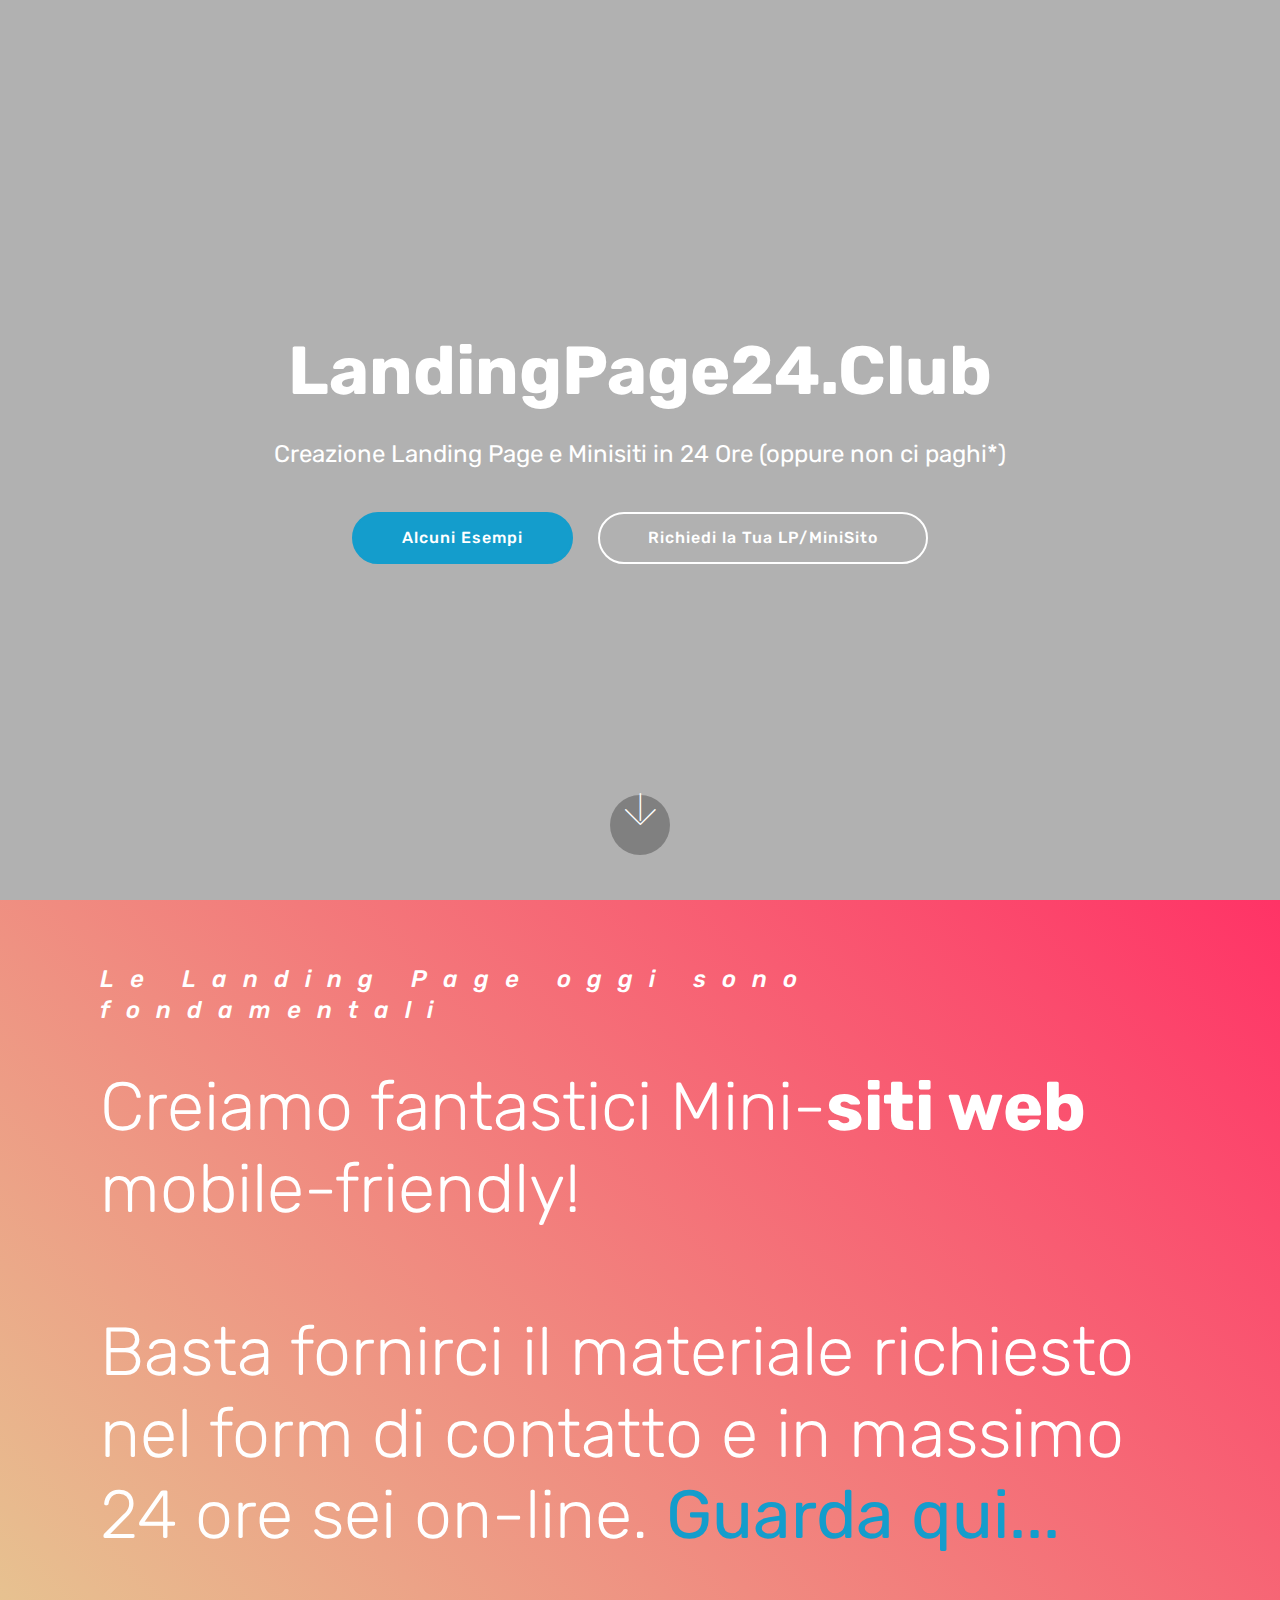
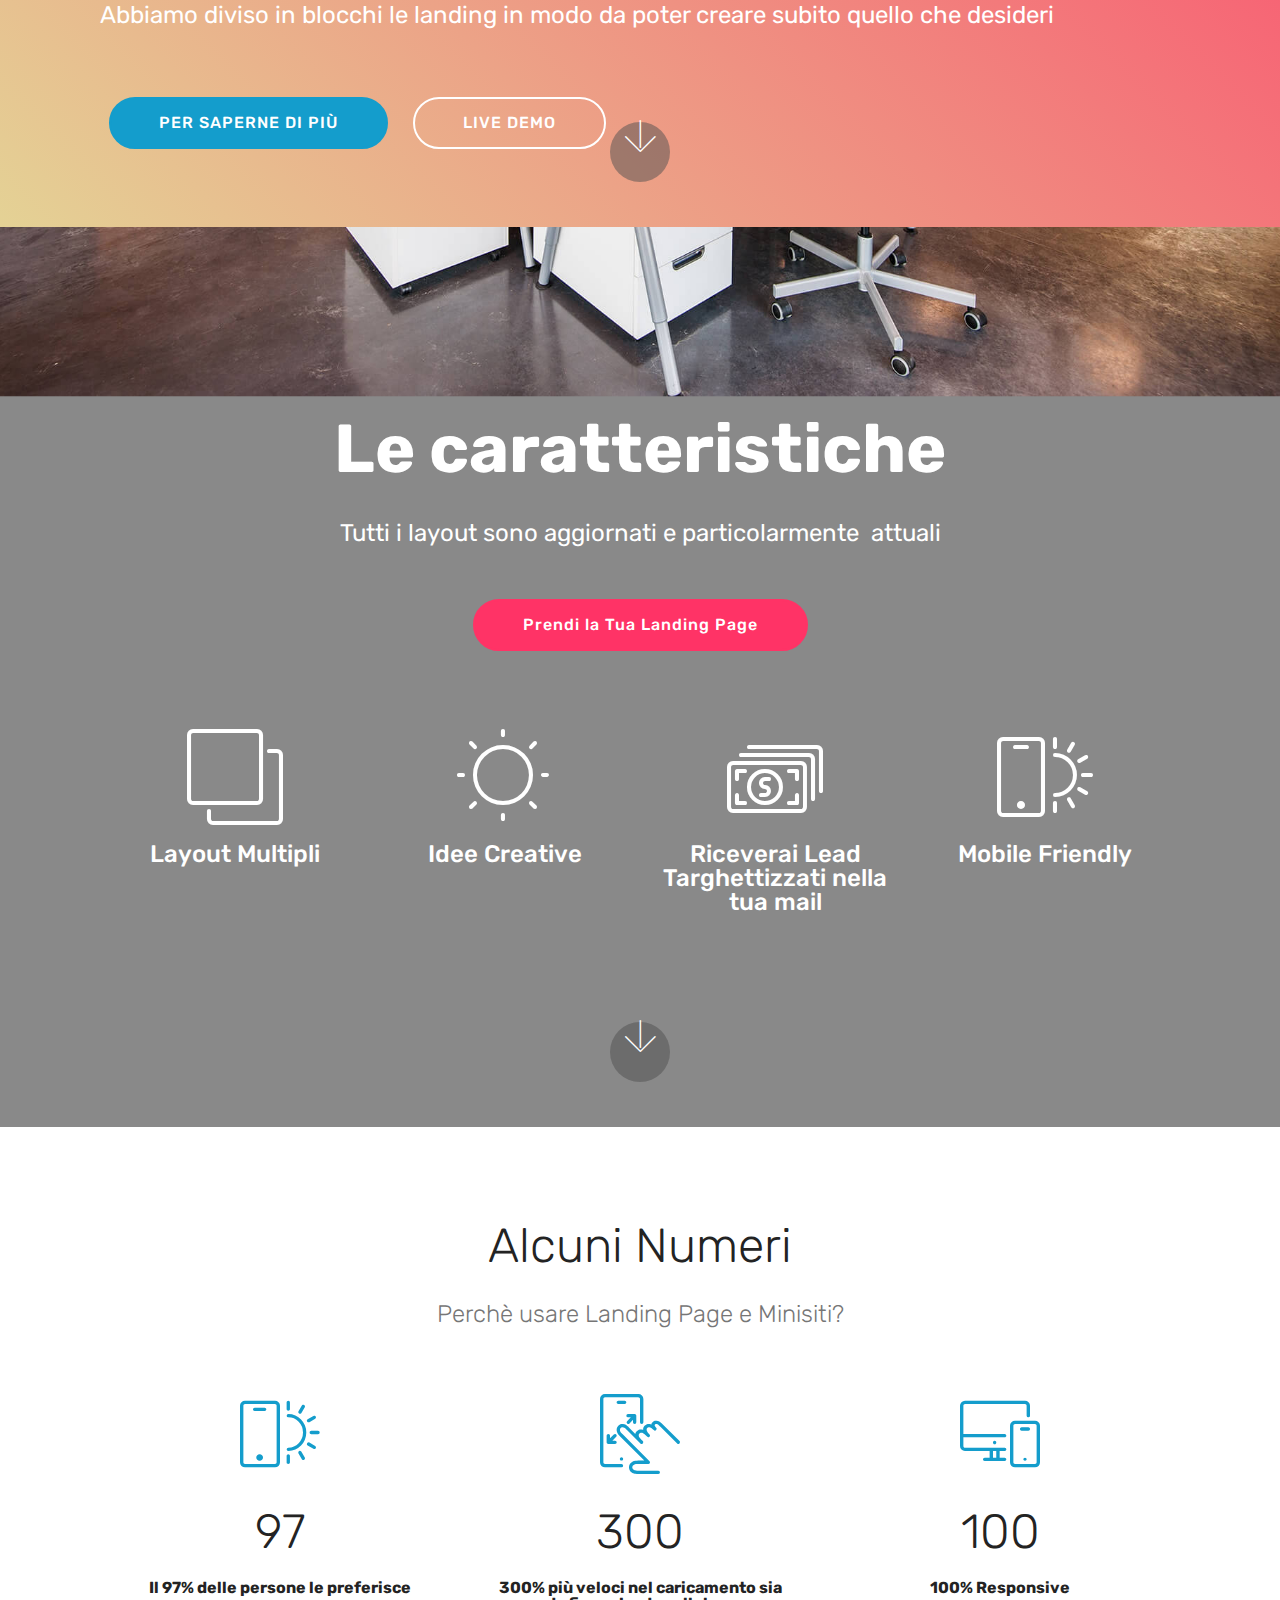
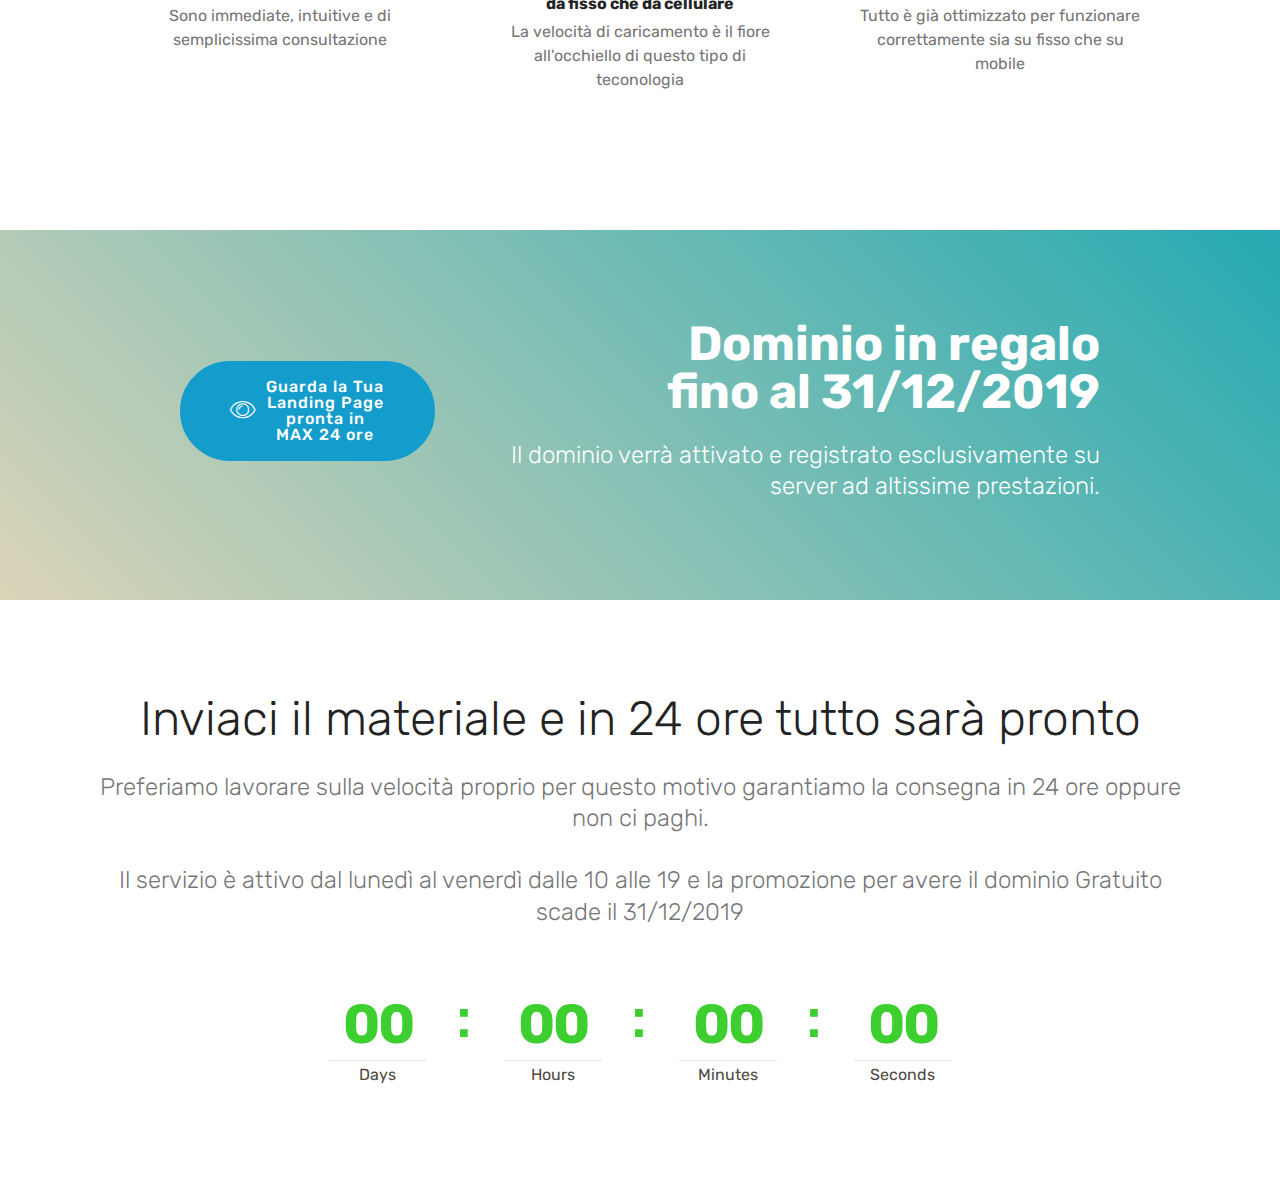
<file: index.html>
<!DOCTYPE html>
<html  >
<head>
  <!-- Site made with Mobirise Website Builder v4.10.5, https://mobirise.com -->
  <meta charset="UTF-8">
  <meta http-equiv="X-UA-Compatible" content="IE=edge">
  <meta name="generator" content="Mobirise v4.10.5, mobirise.com">
  <meta name="viewport" content="width=device-width, initial-scale=1, minimum-scale=1">
  <link rel="shortcut icon" href="assets/images/logo4.png" type="image/x-icon">
  <meta name="description" content="">
  
  <title>Home</title>
  <link rel="stylesheet" href="assets/web/assets/mobirise-icons/mobirise-icons.css">
  <link rel="stylesheet" href="assets/tether/tether.min.css">
  <link rel="stylesheet" href="assets/bootstrap/css/bootstrap.min.css">
  <link rel="stylesheet" href="assets/bootstrap/css/bootstrap-grid.min.css">
  <link rel="stylesheet" href="assets/bootstrap/css/bootstrap-reboot.min.css">
  <link rel="stylesheet" href="assets/shopping-cart/minicart-theme.css">
  <link rel="stylesheet" href="assets/theme/css/style.css">
  <link rel="stylesheet" href="assets/mobirise/css/mbr-additional.css" type="text/css">
  
  
  
</head>
<body>
  <section class="header6 cid-rvCBx7VKTN mbr-fullscreen" data-bg-video="https://www.youtube.com/watch?v=Uz5YirQBfxM" id="header6-0">

    

    <div class="mbr-overlay" style="opacity: 0.3; background-color: rgb(35, 35, 35);">
    </div>

    <div class="container">
        <div class="row justify-content-md-center">
            <div class="mbr-white col-md-10">
                <h1 class="mbr-section-title align-center mbr-bold pb-3 mbr-fonts-style display-1">
                    LandingPage24.Club</h1>
                <p class="mbr-text align-center pb-3 mbr-fonts-style display-5">
                    Creazione Landing Page e Minisiti in 24 Ore (oppure non ci paghi*)</p>
                <div class="mbr-section-btn align-center"><a class="btn btn-md btn-primary display-4" href="http://scuoladiformazione.eu" target="_blank">Alcuni Esempi</a>
                        <a class="btn btn-md btn-white-outline display-4" href="page1.html#pricing-tables3-6" target="_blank">Richiedi la Tua LP/MiniSito</a></div>
            </div>
        </div>
    </div>

    <div class="mbr-arrow hidden-sm-down" aria-hidden="true">
        <a href="#next">
            <i class="mbri-down mbr-iconfont"></i>
        </a>
    </div>
</section>

<section class="engine"><a href="https://mobirise.info/h">create a web page</a></section><section class="header11 cid-rvCBEKyjXh mbr-fullscreen" id="header11-2">

    <!-- Block parameters controls (Blue "Gear" panel) -->
    
    <!-- End block parameters -->

    
    <div class="container align-left">
        <div class="media-container-column mbr-white col-md-12">
            <h3 class="mbr-section-subtitle py-3 mbr-fonts-style display-5">
                Le Landing Page oggi sono fondamentali</h3>
            <h1 class="mbr-section-title py-3 mbr-fonts-style display-1">
                Creiamo fantastici Mini-<strong>siti web</strong> mobile-friendly!<br><br>Basta fornirci il materiale richiesto nel form di contatto e in massimo 24 ore sei on-line.&nbsp;<strong><a href="page1.html#pricing-tables3-6">Guarda qui</a></strong><a href="page1.html#pricing-tables3-6">...</a></h1>
            <p class="mbr-text py-3 mbr-fonts-style display-5">
                Abbiamo diviso in blocchi le landing in modo da poter creare subito quello che desideri</p>
            <div class="mbr-section-btn py-4"><a class="btn btn-md btn-primary display-4" href="index.html#countdown1-4">PER SAPERNE DI PIÙ</a>
                    <a class="btn btn-md btn-white-outline display-4" href="http://scuoladiformazione.eu" target="_blank">LIVE DEMO</a></div>
        </div>
    </div>

    <div class="mbr-arrow hidden-sm-down" aria-hidden="true">
        <a href="#next">
            <i class="mbri-down mbr-iconfont"></i>
        </a>
    </div>
</section>

<section class="header12 cid-rvCBBd7lPP mbr-fullscreen mbr-parallax-background" id="header12-1">

    

    <div class="mbr-overlay" style="opacity: 0.5; background-color: rgb(35, 35, 35);">
    </div>

    <div class="container  ">
            <div class="media-container">
                <div class="col-md-12 align-center">
                    <h1 class="mbr-section-title pb-3 mbr-white mbr-bold mbr-fonts-style display-1">
                        Le caratteristiche</h1>
                    <p class="mbr-text pb-3 mbr-white mbr-fonts-style display-5">
                        Tutti i layout sono aggiornati e particolarmente &nbsp;attuali</p>
                    <div class="mbr-section-btn align-center py-2"><a class="btn btn-md btn-secondary display-4" href="page1.html#pricing-tables3-6">Prendi la Tua Landing Page</a></div>

                    <div class="icons-media-container mbr-white">
                        <div class="card col-12 col-md-6 col-lg-3">
                            <div class="icon-block">
                            <a href="https://mobirise.co/">
                                <span class="mbri-layers mbr-iconfont"></span>
                            </a>
                            </div>
                            <h5 class="mbr-fonts-style display-5">
                                Layout Multipli</h5>
                        </div>

                        <div class="card col-12 col-md-6 col-lg-3">
                            <div class="icon-block">
                                <a href="https://mobirise.co/">
                                    <span class="mbri-sun mbr-iconfont"></span>
                                </a>
                            </div>
                            <h5 class="mbr-fonts-style display-5">
                                Idee Creative
                            </h5>
                        </div>

                        <div class="card col-12 col-md-6 col-lg-3">
                            <div class="icon-block">
                                <a href="https://mobirise.co/">
                                    <span class="mbri-cash mbr-iconfont"></span>
                                </a>
                            </div>
                            <h5 class="mbr-fonts-style display-5">
                                Riceverai Lead Targhettizzati nella tua mail</h5>
                        </div>

                        <div class="card col-12 col-md-6 col-lg-3">
                            <div class="icon-block">
                                <a href="https://mobirise.co/">
                                    <span class="mbri-mobirise mbr-iconfont"></span>
                                </a>
                            </div>
                            <h5 class="mbr-fonts-style display-5">
                                Mobile Friendly</h5>
                        </div>
                    </div>
                </div>
            </div>
    </div>

    <div class="mbr-arrow hidden-sm-down" aria-hidden="true">
        <a href="#next">
            <i class="mbri-down mbr-iconfont"></i>
        </a>
    </div>
</section>

<section class="counters1 counters cid-rvCBHdKF8a" id="counters1-3">

    

    

    <div class="container">
        <h2 class="mbr-section-title pb-3 align-center mbr-fonts-style display-2">
            Alcuni Numeri</h2>
        <h3 class="mbr-section-subtitle mbr-fonts-style display-5">
            Perchè usare Landing Page e Minisiti?</h3>

        <div class="container pt-4 mt-2">
            <div class="media-container-row">
                <div class="card p-3 align-center col-12 col-md-6 col-lg-4">
                    <div class="panel-item p-3">
                        <div class="card-img pb-3">
                            <span class="mbri-mobirise mbr-iconfont"></span>
                        </div>

                        <div class="card-text">
                            <h3 class="count pt-3 pb-3 mbr-fonts-style display-2">
                                  97</h3>
                            <h4 class="mbr-content-title mbr-bold mbr-fonts-style display-7">
                                Il 97% delle persone le preferisce</h4>
                            <p class="mbr-content-text mbr-fonts-style display-7">
                                Sono immediate, intuitive e di semplicissima consultazione</p>
                        </div>
                    </div>
                </div>


                <div class="card p-3 align-center col-12 col-md-6 col-lg-4">
                    <div class="panel-item p-3">
                        <div class="card-img pb-3">
                            <span class="mbri-touch-swipe mbr-iconfont"></span>
                        </div>
                        <div class="card-text">
                            <h3 class="count pt-3 pb-3 mbr-fonts-style display-2">
                                  300</h3>
                            <h4 class="mbr-content-title mbr-bold mbr-fonts-style display-7">
                                300% più veloci nel caricamento sia da fisso che da cellulare</h4>
                            <p class="mbr-content-text mbr-fonts-style display-7">
                                    La velocità di caricamento è il fiore all'occhiello di questo tipo di teconologia</p>
                        </div>
                    </div>
                </div>

                <div class="card p-3 align-center col-12 col-md-6 col-lg-4">
                    <div class="panel-item p-3">
                        <div class="card-img pb-3">
                            <span class="mbri-responsive mbr-iconfont"></span>
                        </div>
                        <div class="card-text">
                            <h3 class="count pt-3 pb-3 mbr-fonts-style display-2">
                                  100</h3>
                            <h4 class="mbr-content-title mbr-bold mbr-fonts-style display-7">
                                100% Responsive</h4>
                            <p class="mbr-content-text mbr-fonts-style display-7">
                                    Tutto è già ottimizzato per funzionare correttamente sia su fisso che su mobile</p>
                        </div>
                    </div>
                </div>


                
            </div>
        </div>
   </div>
</section>

<section class="mbr-section info2 cid-rvCBXITeqq" id="info2-5">

    

    

    <div class="container">
        <div class="row main justify-content-center">
            <div class="media-container-column col-12 col-lg-3 col-md-4">
                <div class="mbr-section-btn align-left py-4"><a class="btn btn-primary display-4" href="page1.html#pricing-tables3-6">
                    <span class="mbri-preview mbr-iconfont"></span>
                    Guarda la Tua Landing Page pronta in MAX 24 ore</a></div>
            </div>
            <div class="media-container-column title col-12 col-lg-7 col-md-6">
                <h2 class="align-right mbr-bold mbr-white pb-3 mbr-fonts-style display-2">
                    Dominio in regalo <br>fino al 31/12/2019</h2>
                <h3 class="mbr-section-subtitle align-right mbr-light mbr-white mbr-fonts-style display-5">
                    Il dominio verrà attivato e registrato esclusivamente su server ad altissime prestazioni.</h3>
            </div>
        </div>
    </div>
</section>

<section class="countdown1 cid-rvCBSvFCKL" id="countdown1-4">
    
    
    
    <div class="container ">
        <h2 class="mbr-section-title pb-3 align-center mbr-fonts-style display-2">Inviaci il materiale e in 24 ore tutto sarà pronto</h2>
        <h3 class="mbr-section-subtitle align-center mbr-fonts-style display-5">
            Preferiamo lavorare sulla velocità proprio per questo motivo garantiamo la consegna in 24 ore oppure non ci paghi.<br><br>Il servizio è attivo dal lunedì al venerdì dalle 10 alle 19 e la promozione per avere il dominio Gratuito scade il 31/12/2019</h3>
        
    </div>
    <div class="container countdown-cont align-center">
        <div class="daysCountdown" title="Days"></div>
        <div class="hoursCountdown" title="Hours"></div> 
        <div class="minutesCountdown" title="Minutes"></div> 
        <div class="secondsCountdown" title="Seconds"></div>
        <div class="countdown pt-5 mt-2" data-due-date="2019/12/31"> 
        </div>
    </div>
</section>


  <script src="assets/web/assets/jquery/jquery.min.js"></script>
  <script src="assets/popper/popper.min.js"></script>
  <script src="assets/tether/tether.min.js"></script>
  <script src="assets/bootstrap/js/bootstrap.min.js"></script>
  <script src="assets/smoothscroll/smooth-scroll.js"></script>
        <script src="assets/countdown/jquery.countdown.min.js"></script>
  <script src="assets/vimeoplayer/jquery.mb.vimeo_player.js"></script>
  <script src="assets/parallax/jarallax.min.js"></script>
  <script src="assets/viewportchecker/jquery.viewportchecker.js"></script>
  <script src="assets/ytplayer/jquery.mb.ytplayer.min.js"></script>
  <script src="assets/theme/js/script.js"></script>
  
  
</body>
</html>
</file>
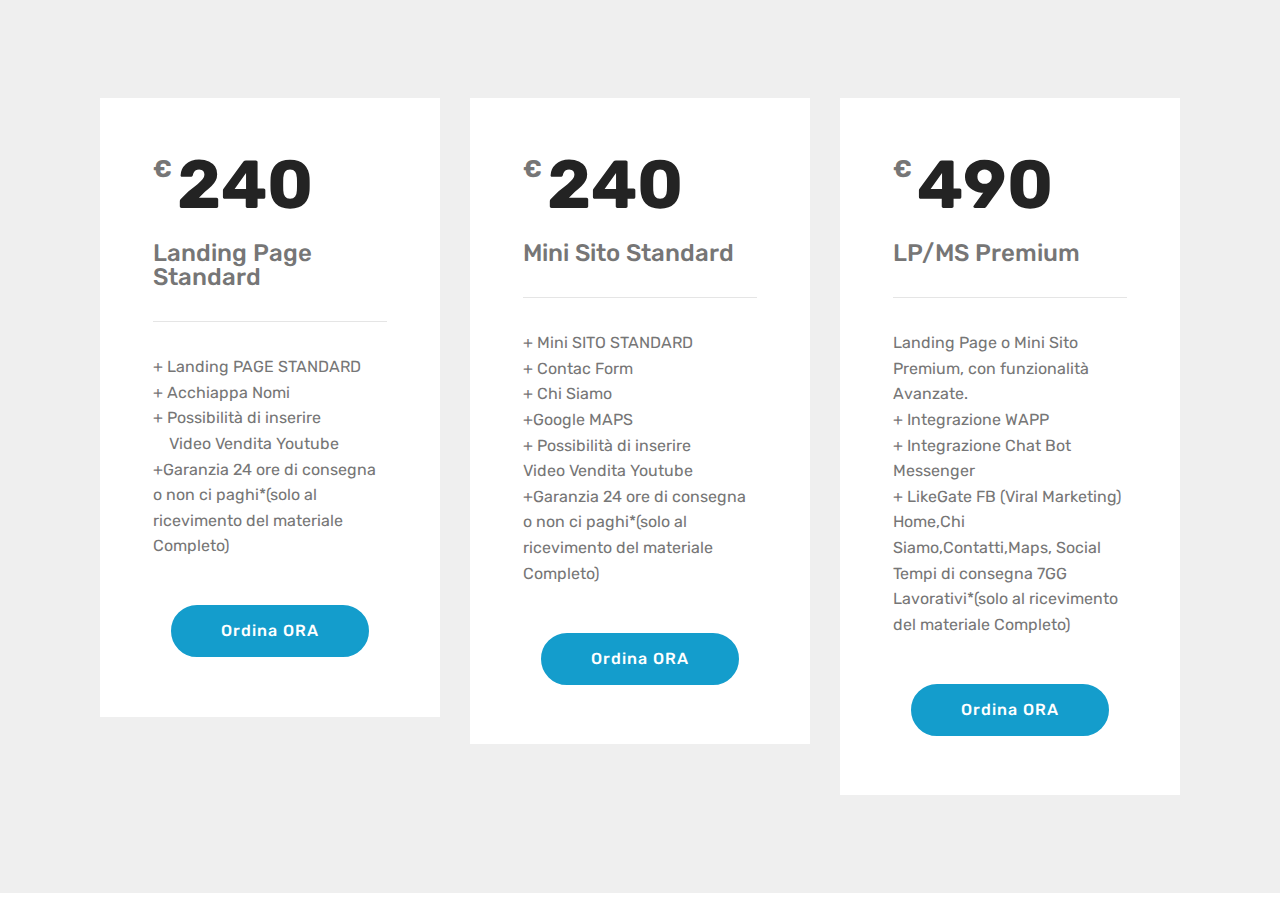
<file: page1.html>
<!DOCTYPE html>
<html  >
<head>
  <!-- Site made with Mobirise Website Builder v4.10.5, https://mobirise.com -->
  <meta charset="UTF-8">
  <meta http-equiv="X-UA-Compatible" content="IE=edge">
  <meta name="generator" content="Mobirise v4.10.5, mobirise.com">
  <meta name="viewport" content="width=device-width, initial-scale=1, minimum-scale=1">
  <link rel="shortcut icon" href="assets/images/logo4.png" type="image/x-icon">
  <meta name="description" content="Website Builder Description">
  
  <title>Ordine LP MiniSito</title>
  <link rel="stylesheet" href="assets/tether/tether.min.css">
  <link rel="stylesheet" href="assets/bootstrap/css/bootstrap.min.css">
  <link rel="stylesheet" href="assets/bootstrap/css/bootstrap-grid.min.css">
  <link rel="stylesheet" href="assets/bootstrap/css/bootstrap-reboot.min.css">
  <link rel="stylesheet" href="assets/shopping-cart/minicart-theme.css">
  <link rel="stylesheet" href="assets/theme/css/style.css">
  <link rel="stylesheet" href="assets/mobirise/css/mbr-additional.css" type="text/css">
  
  
  
</head>
<body>
<script>var shopcartSettings = {"shopcart_top_offset":120,"side_offset":20,"site_width":1150,"shopcart_icon_color":"#FFFFFF","shopcart_back_color":"#000000","shopcart_icon_size":30,"sc_count_color":"#FFFFFF","sc_count_back_color":"#F97352","sc_count_size":12,"checkout_button":"Check out with"};</script>
  <section class="pricing-table3 cid-rvPWlGdkux" id="pricing-tables3-6">

    

    
    <div class="container">
        <div class="media-container-row">
            <div class=" col-12 col-lg-4 col-md-6 my-2">
                <div class="pricing">
                    <div class="plan-header">
                        <div class="plan-price">
                            <span class="price-value mbr-fonts-style display-5">
                                €                            </span>
                            <span class="price-figure mbr-fonts-style display-1">
                                240</span>
                            <h3 class="plan-title mbr-fonts-style display-5">
                                Landing Page Standard</h3>
                            <hr>
                        </div>
                    </div>
                    <div class="plan-body">
                        <p class="mbr-text mbr-fonts-style display-7">+ Landing PAGE STANDARD<br>+ Acchiappa Nomi<br>+ Possibilità di inserire <br>&nbsp; &nbsp; Video Vendita Youtube<br>+Garanzia 24 ore di consegna o non ci paghi*(solo al ricevimento del materiale Completo)</p>
                        <div class="mbr-section-btn pt-4 text-center"><a href="https://www.paypal.com/cgi-bin/webscr?business=nuoveiscrizioni%40protonmail.com&cmd=_xclick&amount=240&item_name=Landing+Page+Standard&currency_code=EUR" class="btn btn-primary display-4" target="_blank">Ordina ORA</a></div>
                    </div>
                </div>
            </div>

            <div class="col-12 col-lg-4 col-md-6 my-2">
                <div class="pricing">
                    <div class="plan-header">
                        <div class="plan-price">
                            <span class="price-value mbr-fonts-style display-5">
                                €                            </span>
                            <span class="price-figure mbr-fonts-style display-1">
                                240</span>
                            <h3 class="plan-title mbr-fonts-style display-5">
                                Mini Sito Standard</h3>
                            <hr>
                        </div>
                    </div>
                    <div class="plan-body">
                        <p class="mbr-text mbr-fonts-style display-7">+ Mini SITO STANDARD
<br>+ Contac Form<br>+ Chi Siamo<br>+Google MAPS<br>+ Possibilità di inserire 
<br>    Video Vendita Youtube
<br>+Garanzia 24 ore di consegna o non ci paghi*(solo al ricevimento del materiale Completo)</p>
                        <div class="mbr-section-btn pt-4 text-center"><a href="https://www.paypal.com/cgi-bin/webscr?business=nuoveiscrizioni%40protonmail.com&cmd=_xclick&amount=240&item_name=Mini+Sito+Standard&currency_code=EUR" class="btn btn-primary display-4" target="_blank">Ordina ORA</a></div>
                    </div>
                </div>
            </div>

            <div class="col-12 col-lg-4 col-md-6 my-2">
                <div class="pricing">
                    <div class="plan-header">
                        <div class="plan-price">
                            <span class="price-value mbr-fonts-style display-5">
                                €                            </span>
                            <span class="price-figure mbr-fonts-style display-1">
                                490</span>
                            <h3 class="plan-title mbr-fonts-style display-5">
                                LP/MS Premium</h3>
                            <hr>
                        </div>
                    </div>
                    <div class="plan-body ">
                        <p class="mbr-text mbr-fonts-style display-7">
                            Landing Page o Mini Sito Premium, con funzionalità Avanzate.<br>+ Integrazione WAPP<br>+ Integrazione Chat Bot Messenger<br>+ LikeGate FB (Viral Marketing)<br>Home,Chi Siamo,Contatti,Maps, Social<br>Tempi di consegna 7GG Lavorativi*(solo al ricevimento del materiale Completo)</p>
                        <div class="mbr-section-btn pt-4 text-center"><a href="https://www.paypal.com/cgi-bin/webscr?business=nuoveiscrizioni%40protonmail.com&cmd=_xclick&amount=490&item_name=Sito+Premium&currency_code=EUR" class="btn btn-primary display-4" target="_blank">Ordina ORA</a></div>
                    </div>
                </div>
            </div>

        </div>
    </div>
</section>

<section class="engine"><a href="https://mobirise.info/t">free amp templates</a></section><div class="modal mbr-popup cid-rw27EGUGxa fade" tabindex="-1" role="dialog" data-on-timer-delay="3" data-overlay-color="#000000" data-overlay-opacity="0.8" id="mbr-popup-b" aria-hidden="true">
        <div class="modal-dialog modal-dialog-centered" role="document">
            <div class="modal-content">
                <div class="modal-header pb-0">
                    <h5 class="modal-title mbr-fonts-style display-5">Sei un Iscritto a SenzaSoldi.net</h5>
                    <button type="button" class="close" data-dismiss="modal" aria-label="Close">
                        <svg version="1.1" xmlns="http://www.w3.org/2000/svg" width="24" height="24" viewBox="0 0 32 32" fill="currentColor">
                            <path d="M31.797 0.191c-0.264-0.256-0.686-0.25-0.942 0.015l-13.328 13.326c-0.598 0.581 0.342 1.543 0.942 0.942l13.328-13.326c0.27-0.262 0.27-0.695 0-0.957zM14.472 17.515c-0.264-0.256-0.686-0.25-0.942 0.015l-13.328 13.326c-0.613 0.595 0.34 1.562 0.942 0.942l13.328-13.326c0.27-0.262 0.27-0.695 0-0.957zM1.144 0.205c-0.584-0.587-1.544 0.336-0.942 0.942l30.654 30.651c0.613 0.625 1.563-0.325 0.942-0.942z"></path>
                        </svg>
                    </button>
                </div>

                <div class="modal-body">
                    <p class="mbr-text mbr-fonts-style display-7">
                        Per Te Subito 20% di Sconto</p>

                    <div>
                        <div class="card-img mbr-figure">
                            <img src="assets/images/popup.jpg" alt="Mobirise">
                        </div>
                            

                            
                        </div>
                    </div>

                    <div class="modal-footer">
                        <div class="mbr-section-btn"><a class="btn btn-md btn-primary display-4" href="https://www.paypal.com/cgi-bin/webscr?business=nuoveiscrizioni%40protonmail.com&cmd=_xclick&amount=200&item_name=Iscritti+SenzaSoldi&currency_code=EUR" target="_blank">
                                Prenota con 200€ anzichè 240€</a></div>
                    </div>
                </div>
            </div>
        </div>


  <script src="assets/web/assets/jquery/jquery.min.js"></script>
  <script src="assets/popper/popper.min.js"></script>
  <script src="assets/tether/tether.min.js"></script>
  <script src="assets/bootstrap/js/bootstrap.min.js"></script>
  <script src="assets/smoothscroll/smooth-scroll.js"></script>
  <script src="assets/shopping-cart/minicart.js"></script>
  <script src="assets/shopping-cart/jquery.easing.min.js"></script>
  <script src="assets/shopping-cart/minicart-customizer.js"></script>
  <script src="assets/popup-ontimer-plugin/script.js"></script>
  <script src="assets/popup-overlay-plugin/script.js"></script>
  <script src="assets/theme/js/script.js"></script>
  <script src="assets/formoid/formoid.min.js"></script>
  
  
</body>
</html>
</file>
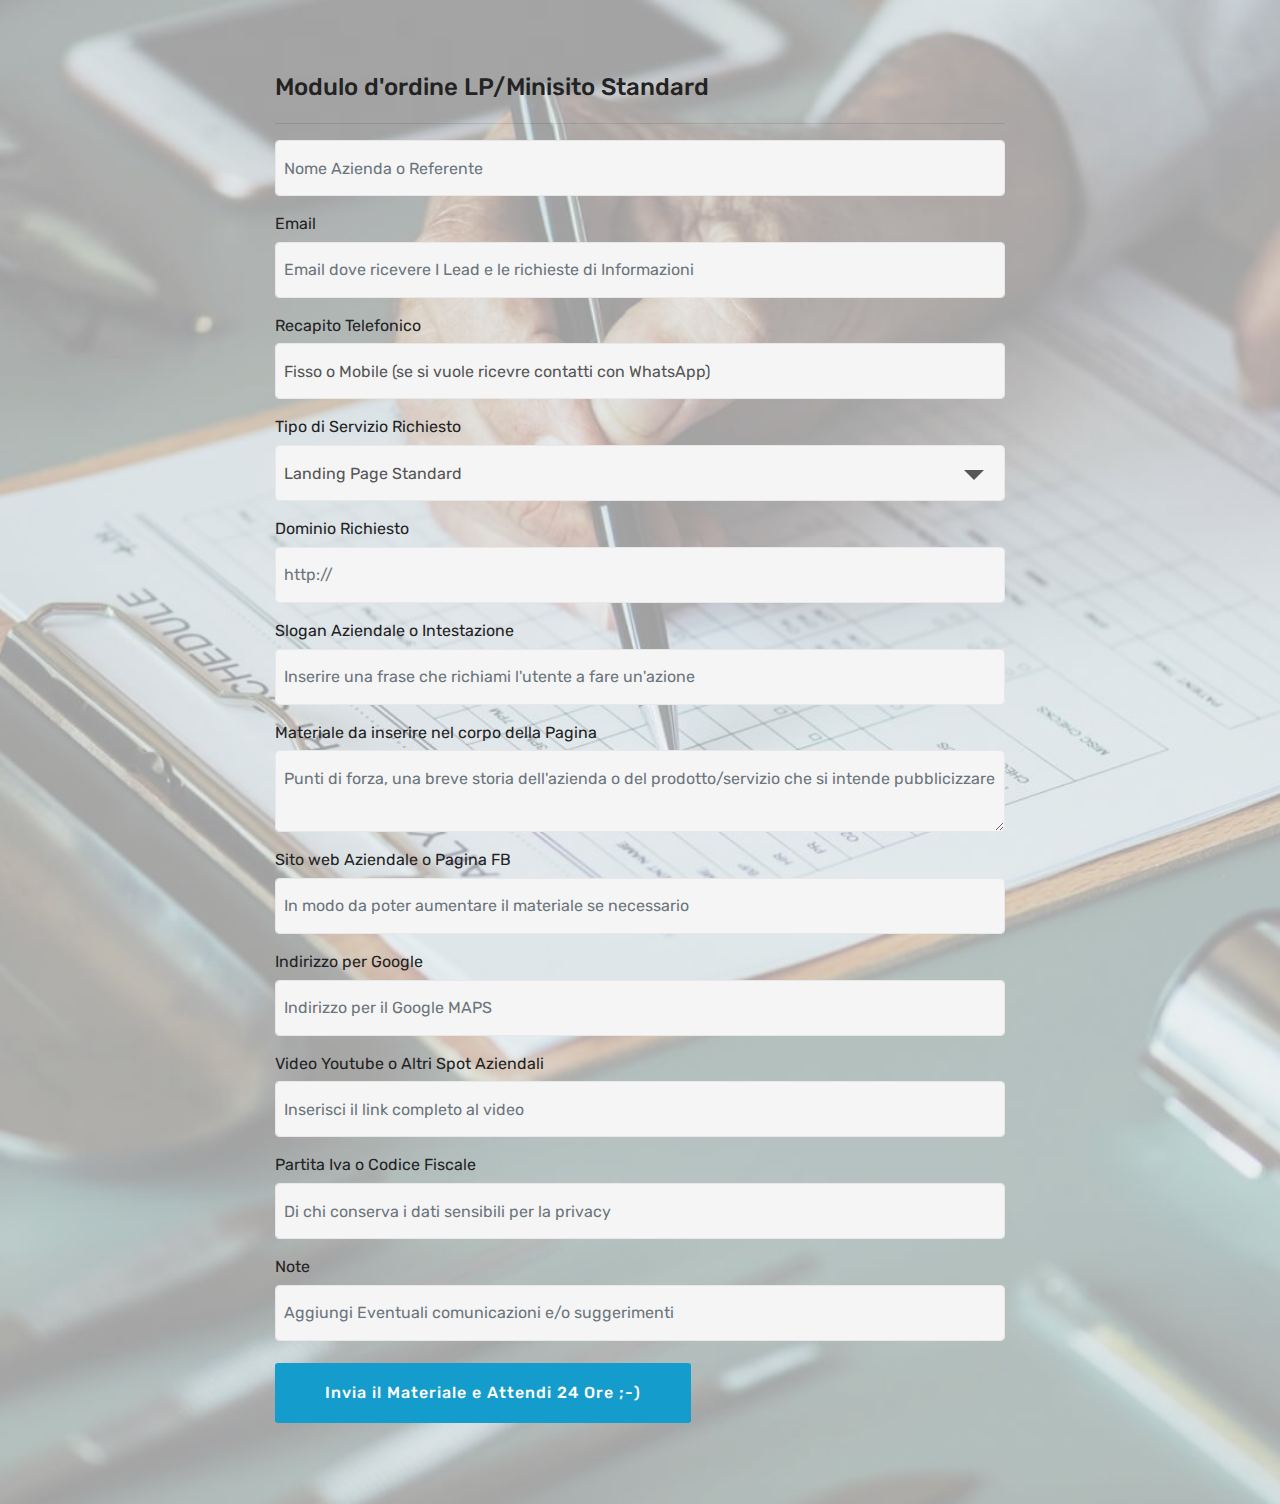
<file: page2.html>
<!DOCTYPE html>
<html  >
<head>
  <!-- Site made with Mobirise Website Builder v4.10.5, https://mobirise.com -->
  <meta charset="UTF-8">
  <meta http-equiv="X-UA-Compatible" content="IE=edge">
  <meta name="generator" content="Mobirise v4.10.5, mobirise.com">
  <meta name="viewport" content="width=device-width, initial-scale=1, minimum-scale=1">
  <link rel="shortcut icon" href="assets/images/logo4.png" type="image/x-icon">
  <meta name="description" content="Web Generator Description">
  
  <title>Questionario Standard</title>
  <link rel="stylesheet" href="assets/tether/tether.min.css">
  <link rel="stylesheet" href="assets/bootstrap/css/bootstrap.min.css">
  <link rel="stylesheet" href="assets/bootstrap/css/bootstrap-grid.min.css">
  <link rel="stylesheet" href="assets/bootstrap/css/bootstrap-reboot.min.css">
  <link rel="stylesheet" href="assets/shopping-cart/minicart-theme.css">
  <link rel="stylesheet" href="assets/formstyler/jquery.formstyler.css">
  <link rel="stylesheet" href="assets/formstyler/jquery.formstyler.theme.css">
  <link rel="stylesheet" href="assets/datepicker/jquery.datetimepicker.min.css">
  <link rel="stylesheet" href="assets/theme/css/style.css">
  <link rel="stylesheet" href="assets/mobirise/css/mbr-additional.css" type="text/css">
  
  
  
</head>
<body>
  <section class="form cid-rw20D7tM5q" id="formbuilder-a">
    
    <div class="mbr-overlay"></div>
    <div class="container">
        <div class="row">
            <div class="col-lg-8 mx-auto mbr-form" data-form-type="formoid">
<!--Formbuilder Form-->
<form action="https://mobirise.com/" method="POST" class="mbr-form form-with-styler" data-form-title="Richiesta LP/Minisito Standard"><input type="hidden" name="email" data-form-email="true" value="l6ifwzQDNReFmI0XdAfO78aXjiXNfMOpQxaGUgJ+oqzBgLI8Mk4l03vimOz7WOVDunX8ZADjADPkwsc28CF/RSbemBZVJbI02ziQXBa8nDkdb7MXX34mVuf6pEN04/76">
<div class="form-row">
<div hidden="hidden" data-form-alert="" class="alert alert-success col-12">La sua Richiesta è stata inoltrata Correttamente</div>
<div hidden="hidden" data-form-alert-danger="" class="alert alert-danger col-12">Oops...! some problem!</div>
</div>
<div class="dragArea form-row">
<div class="col-lg-12">
<h3 class="mbr-fonts-style display-5">Modulo d'ordine LP/Minisito Standard</h3>
</div>
<div class="col-lg-12">
<hr>
</div>
<div data-for="Nome Azienda o Referente" class="col-lg-12 col-sm-12 form-group">
<input type="text" name="Nome Azienda o Referente" placeholder="Nome Azienda o Referente" data-form-field="Nome Azienda o Referente" class="form-control display-7" required="required" value="" id="Nome Azienda o Referente-formbuilder-a">
</div>
<div data-for="email" class="col-lg-12 col-sm-12 form-group">
<label for="email-formbuilder-a" class="form-control-label mbr-fonts-style display-7">Email</label>
<input type="email" name="email" placeholder="Email dove ricevere I Lead e le richieste di Informazioni" data-form-field="email" class="form-control display-7" required="required" value="" id="email-formbuilder-a">
</div>
<div data-for="Recapito Telefonico" class="col-lg-12 col-sm-12 form-group">
<label for="Recapito Telefonico-formbuilder-a" class="form-control-label mbr-fonts-style display-7">Recapito Telefonico</label>
<input type="text" name="Recapito Telefonico" placeholder="Fisso o Mobile (se si vuole ricevre contatti con WhatsApp)" data-form-field="Recapito Telefonico" class="form-control display-7" required="required" value="Fisso o Mobile (se si vuole ricevre contatti con WhatsApp)" id="Recapito Telefonico-formbuilder-a">
</div>
<div data-for="Seleziona" class="col-lg-12 col-sm-12 form-group">
<label for="Seleziona-formbuilder-a" class="form-control-label mbr-fonts-style display-7">Tipo di Servizio Richiesto</label>
<select name="Seleziona" data-form-field="Seleziona" class="form-control display-7" id="Seleziona-formbuilder-a">
<option value="Landing Page Standard">Landing Page Standard</option>
<option value="Minisito Standard">Minisito Standard</option>
</select>
</div>
<div class="col-lg-12 col-sm-12 form-group" data-for="Dominio Richiesto">
<label for="Dominio Richiesto-formbuilder-a" class="form-control-label mbr-fonts-style display-7">Dominio Richiesto</label>
<input type="url" name="Dominio Richiesto" placeholder="http://" pattern="http://.*" data-form-field="Dominio Richiesto" required="required" class="form-control display-7" value="" id="Dominio Richiesto-formbuilder-a">
</div>
<div data-for="Sloga Aziendale o intestazione" class="col-lg-12 col-sm-12 form-group" style="">
<label for="Sloga Aziendale o intestazione-formbuilder-a" class="form-control-label mbr-fonts-style display-7">Slogan Aziendale o Intestazione</label>
<input type="text" name="Sloga Aziendale o intestazione" placeholder="Inserire una frase che richiami l'utente a fare un'azione" data-form-field="Sloga Aziendale o intestazione" class="form-control display-7" required="required" value="" id="Sloga Aziendale o intestazione-formbuilder-a">
</div>
<div data-for="Materiale da inserire nel corpo della Pagina" class="col-lg-12 col-sm-12 form-group" style="">
<label for="Materiale da inserire nel corpo della Pagina-formbuilder-a" class="form-control-label mbr-fonts-style display-7">Materiale da inserire nel corpo della Pagina</label>
<textarea name="Materiale da inserire nel corpo della Pagina" placeholder="Punti di forza, una breve storia dell'azienda o del prodotto/servizio che si intende pubblicizzare" data-form-field="Materiale da inserire nel corpo della Pagina" required="required" class="form-control display-7" id="Materiale da inserire nel corpo della Pagina-formbuilder-a"></textarea>
</div>
<div data-for="Sito web Aziendale o Pagina FB" class="col-lg-12 col-md-12 col-sm-12 form-group">
<label for="Sito web Aziendale o Pagina FB-formbuilder-a" class="form-control-label mbr-fonts-style display-7">Sito web Aziendale o Pagina FB</label>
<input type="text" name="Sito web Aziendale o Pagina FB" placeholder="In modo da poter aumentare il materiale se necessario" data-form-field="Sito web Aziendale o Pagina FB" required="required" class="form-control display-7" value="" id="Sito web Aziendale o Pagina FB-formbuilder-a">
</div>
<div data-for="Indirizzo per il Google MAPS" class="col-lg-12 col-sm-12 form-group">
<label for="Indirizzo per il Google MAPS-formbuilder-a" class="form-control-label mbr-fonts-style display-7">Indirizzo per Google</label>
<input type="text" name="Indirizzo per il Google MAPS" placeholder="Indirizzo per il Google MAPS" data-form-field="Indirizzo per il Google MAPS" required="required" class="form-control display-7" value="" id="Indirizzo per il Google MAPS-formbuilder-a">
</div>
<div data-for="Video Youtube o Altri Spot Aziendali" class="col-lg-12 col-sm-12 form-group">
<label for="Video Youtube o Altri Spot Aziendali-formbuilder-a" class="form-control-label mbr-fonts-style display-7">Video Youtube o Altri Spot Aziendali</label>
<input type="text" name="Video Youtube o Altri Spot Aziendali" placeholder="Inserisci il link completo al video" data-form-field="Video Youtube o Altri Spot Aziendali" class="form-control display-7" value="" id="Video Youtube o Altri Spot Aziendali-formbuilder-a">
</div>
<div data-for="Partita Iva o Codice Fiscale" class="col-lg-12 col-sm-12 form-group">
<label for="Partita Iva o Codice Fiscale-formbuilder-a" class="form-control-label mbr-fonts-style display-7">Partita Iva o Codice Fiscale</label>
<input type="text" name="Partita Iva o Codice Fiscale" placeholder="Di chi conserva i dati sensibili per la privacy" data-form-field="Partita Iva o Codice Fiscale" class="form-control display-7" required="required" value="" id="Partita Iva o Codice Fiscale-formbuilder-a">
</div>
<div data-for="Note" class="col-lg-12 col-sm-12 form-group">
<label for="Note-formbuilder-a" class="form-control-label mbr-fonts-style display-7">Note</label>
<input type="text" name="Note" placeholder="Aggiungi Eventuali comunicazioni e/o suggerimenti" data-form-field="Note" required="required" class="form-control display-7" value="" id="Note-formbuilder-a">
</div>
<div class="col"><button type="submit" class="btn btn-primary display-7">Invia il Materiale e Attendi 24 Ore ;-)</button></div>
</div>
</form><!--Formbuilder Form-->
</div>
        </div>
    </div>
</section>


  <section class="engine"><a href="https://mobirise.info/g">how to build your own website</a></section><script src="assets/web/assets/jquery/jquery.min.js"></script>
  <script src="assets/popper/popper.min.js"></script>
  <script src="assets/tether/tether.min.js"></script>
  <script src="assets/bootstrap/js/bootstrap.min.js"></script>
  <script src="assets/smoothscroll/smooth-scroll.js"></script>
        <script src="assets/formstyler/jquery.formstyler.js"></script>
  <script src="assets/formstyler/jquery.formstyler.min.js"></script>
  <script src="assets/datepicker/jquery.datetimepicker.full.js"></script>
  <script src="assets/theme/js/script.js"></script>
  <script src="assets/formoid/formoid.min.js"></script>
  
  
</body>
</html>
</file>
<file: assets/web/assets/mobirise-icons/mobirise-icons.css>
@font-face {
  font-family: 'MobiriseIcons';
  src:  url('mobirise-icons.eot?spat4u');
  src:  url('mobirise-icons.eot?spat4u#iefix') format('embedded-opentype'),
    url('mobirise-icons.ttf?spat4u') format('truetype'),
    url('mobirise-icons.woff?spat4u') format('woff'),
    url('mobirise-icons.svg?spat4u#MobiriseIcons') format('svg');
  font-weight: normal;
  font-style: normal;
}

[class^="mbri-"], [class*=" mbri-"] {
  /* use !important to prevent issues with browser extensions that change fonts */
  font-family: MobiriseIcons !important;
  speak: none;
  font-style: normal;
  font-weight: normal;
  font-variant: normal;
  text-transform: none;
  line-height: 1;

  /* Better Font Rendering =========== */
  -webkit-font-smoothing: antialiased;
  -moz-osx-font-smoothing: grayscale;
}

.mbri-add-submenu:before {
  content: "\e900";
}
.mbri-alert:before {
  content: "\e901";
}
.mbri-align-center:before {
  content: "\e902";
}
.mbri-align-justify:before {
  content: "\e903";
}
.mbri-align-left:before {
  content: "\e904";
}
.mbri-align-right:before {
  content: "\e905";
}
.mbri-android:before {
  content: "\e906";
}
.mbri-apple:before {
  content: "\e907";
}
.mbri-arrow-down:before {
  content: "\e908";
}
.mbri-arrow-next:before {
  content: "\e909";
}
.mbri-arrow-prev:before {
  content: "\e90a";
}
.mbri-arrow-up:before {
  content: "\e90b";
}
.mbri-bold:before {
  content: "\e90c";
}
.mbri-bookmark:before {
  content: "\e90d";
}
.mbri-bootstrap:before {
  content: "\e90e";
}
.mbri-briefcase:before {
  content: "\e90f";
}
.mbri-browse:before {
  content: "\e910";
}
.mbri-bulleted-list:before {
  content: "\e911";
}
.mbri-calendar:before {
  content: "\e912";
}
.mbri-camera:before {
  content: "\e913";
}
.mbri-cart-add:before {
  content: "\e914";
}
.mbri-cart-full:before {
  content: "\e915";
}
.mbri-cash:before {
  content: "\e916";
}
.mbri-change-style:before {
  content: "\e917";
}
.mbri-chat:before {
  content: "\e918";
}
.mbri-clock:before {
  content: "\e919";
}
.mbri-close:before {
  content: "\e91a";
}
.mbri-cloud:before {
  content: "\e91b";
}
.mbri-code:before {
  content: "\e91c";
}
.mbri-contact-form:before {
  content: "\e91d";
}
.mbri-credit-card:before {
  content: "\e91e";
}
.mbri-cursor-click:before {
  content: "\e91f";
}
.mbri-cust-feedback:before {
  content: "\e920";
}
.mbri-database:before {
  content: "\e921";
}
.mbri-delivery:before {
  content: "\e922";
}
.mbri-desktop:before {
  content: "\e923";
}
.mbri-devices:before {
  content: "\e924";
}
.mbri-down:before {
  content: "\e925";
}
.mbri-download:before {
  content: "\e989";
}
.mbri-drag-n-drop:before {
  content: "\e927";
}
.mbri-drag-n-drop2:before {
  content: "\e928";
}
.mbri-edit:before {
  content: "\e929";
}
.mbri-edit2:before {
  content: "\e92a";
}
.mbri-error:before {
  content: "\e92b";
}
.mbri-extension:before {
  content: "\e92c";
}
.mbri-features:before {
  content: "\e92d";
}
.mbri-file:before {
  content: "\e92e";
}
.mbri-flag:before {
  content: "\e92f";
}
.mbri-folder:before {
  content: "\e930";
}
.mbri-gift:before {
  content: "\e931";
}
.mbri-github:before {
  content: "\e932";
}
.mbri-globe:before {
  content: "\e933";
}
.mbri-globe-2:before {
  content: "\e934";
}
.mbri-growing-chart:before {
  content: "\e935";
}
.mbri-hearth:before {
  content: "\e936";
}
.mbri-help:before {
  content: "\e937";
}
.mbri-home:before {
  content: "\e938";
}
.mbri-hot-cup:before {
  content: "\e939";
}
.mbri-idea:before {
  content: "\e93a";
}
.mbri-image-gallery:before {
  content: "\e93b";
}
.mbri-image-slider:before {
  content: "\e93c";
}
.mbri-info:before {
  content: "\e93d";
}
.mbri-italic:before {
  content: "\e93e";
}
.mbri-key:before {
  content: "\e93f";
}
.mbri-laptop:before {
  content: "\e940";
}
.mbri-layers:before {
  content: "\e941";
}
.mbri-left-right:before {
  content: "\e942";
}
.mbri-left:before {
  content: "\e943";
}
.mbri-letter:before {
  content: "\e944";
}
.mbri-like:before {
  content: "\e945";
}
.mbri-link:before {
  content: "\e946";
}
.mbri-lock:before {
  content: "\e947";
}
.mbri-login:before {
  content: "\e948";
}
.mbri-logout:before {
  content: "\e949";
}
.mbri-magic-stick:before {
  content: "\e94a";
}
.mbri-map-pin:before {
  content: "\e94b";
}
.mbri-menu:before {
  content: "\e94c";
}
.mbri-mobile:before {
  content: "\e94d";
}
.mbri-mobile2:before {
  content: "\e94e";
}
.mbri-mobirise:before {
  content: "\e94f";
}
.mbri-more-horizontal:before {
  content: "\e950";
}
.mbri-more-vertical:before {
  content: "\e951";
}
.mbri-music:before {
  content: "\e952";
}
.mbri-new-file:before {
  content: "\e953";
}
.mbri-numbered-list:before {
  content: "\e954";
}
.mbri-opened-folder:before {
  content: "\e955";
}
.mbri-pages:before {
  content: "\e956";
}
.mbri-paper-plane:before {
  content: "\e957";
}
.mbri-paperclip:before {
  content: "\e958";
}
.mbri-photo:before {
  content: "\e959";
}
.mbri-photos:before {
  content: "\e95a";
}
.mbri-pin:before {
  content: "\e95b";
}
.mbri-play:before {
  content: "\e95c";
}
.mbri-plus:before {
  content: "\e95d";
}
.mbri-preview:before {
  content: "\e95e";
}
.mbri-print:before {
  content: "\e95f";
}
.mbri-protect:before {
  content: "\e960";
}
.mbri-question:before {
  content: "\e961";
}
.mbri-quote-left:before {
  content: "\e962";
}
.mbri-quote-right:before {
  content: "\e963";
}
.mbri-refresh:before {
  content: "\e964";
}
.mbri-responsive:before {
  content: "\e965";
}
.mbri-right:before {
  content: "\e966";
}
.mbri-rocket:before {
  content: "\e967";
}
.mbri-sad-face:before {
  content: "\e968";
}
.mbri-sale:before {
  content: "\e969";
}
.mbri-save:before {
  content: "\e96a";
}
.mbri-search:before {
  content: "\e96b";
}
.mbri-setting:before {
  content: "\e96c";
}
.mbri-setting2:before {
  content: "\e96d";
}
.mbri-setting3:before {
  content: "\e96e";
}
.mbri-share:before {
  content: "\e96f";
}
.mbri-shopping-bag:before {
  content: "\e970";
}
.mbri-shopping-basket:before {
  content: "\e971";
}
.mbri-shopping-cart:before {
  content: "\e972";
}
.mbri-sites:before {
  content: "\e973";
}
.mbri-smile-face:before {
  content: "\e974";
}
.mbri-speed:before {
  content: "\e975";
}
.mbri-star:before {
  content: "\e976";
}
.mbri-success:before {
  content: "\e977";
}
.mbri-sun:before {
  content: "\e978";
}
.mbri-sun2:before {
  content: "\e979";
}
.mbri-tablet:before {
  content: "\e97a";
}
.mbri-tablet-vertical:before {
  content: "\e97b";
}
.mbri-target:before {
  content: "\e97c";
}
.mbri-timer:before {
  content: "\e97d";
}
.mbri-to-ftp:before {
  content: "\e97e";
}
.mbri-to-local-drive:before {
  content: "\e97f";
}
.mbri-touch-swipe:before {
  content: "\e980";
}
.mbri-touch:before {
  content: "\e981";
}
.mbri-trash:before {
  content: "\e982";
}
.mbri-underline:before {
  content: "\e983";
}
.mbri-unlink:before {
  content: "\e984";
}
.mbri-unlock:before {
  content: "\e985";
}
.mbri-up-down:before {
  content: "\e986";
}
.mbri-up:before {
  content: "\e987";
}
.mbri-update:before {
  content: "\e988";
}
.mbri-upload:before {
 content: "\e926"; 
}
.mbri-user:before {
  content: "\e98a";
}
.mbri-user2:before {
  content: "\e98b";
}
.mbri-users:before {
  content: "\e98c";
}
.mbri-video:before {
  content: "\e98d";
}
.mbri-video-play:before {
  content: "\e98e";
}
.mbri-watch:before {
  content: "\e98f";
}
.mbri-website-theme:before {
  content: "\e990";
}
.mbri-wifi:before {
  content: "\e991";
}
.mbri-windows:before {
  content: "\e992";
}
.mbri-zoom-out:before {
  content: "\e993";
}
.mbri-redo:before {
  content: "\e994";
}
.mbri-undo:before {
  content: "\e995";
}
</file>
<file: assets/shopping-cart/minicart-theme.css>
@font-face {
   font-family: 'ShoppingCart';
    src:  url('shoppingcart.eot');
    src:  url('shoppingcart.eot#iefix') format('embedded-opentype'),
          url('shoppingcart.ttf') format('truetype'),
          url('shoppingcart.woff') format('woff'),
          url('shoppingcart.svg#icomoon') format('svg');
    font-weight: normal;
    font-style: normal;
}
/* 
  font was generated with iconmoon
*/

.shoppingcart-icons.icon-local_grocery_store:before {
    content: "\e1df";
}
.shoppingcart-icons.icon-card_giftcard:before {
    content: "\e308";
}

#PPMiniCart {
  z-index: 3000; }

#PPMiniCart .minicart-subtotal{
      right: 10px;
      left: auto !important;
}
.shoppingcart-icons {
  font-family: 'ShoppingCart';
  font-weight: normal;
  font-style: normal;
  font-size: 24px;
  line-height: 1;
  letter-spacing: normal;
  text-transform: none;
  display: inline-block;
  white-space: nowrap;
  word-wrap: normal;
  direction: ltr;
  -webkit-font-feature-settings: 'liga';
  -webkit-font-smoothing: antialiased; }

#mc-shopcart {
  position: fixed;
  z-index: 105;
  display: block;
  font-size: 50px;
  padding: 10px;
  color: black;
  border-radius: 50%;
  background-color: rgba(250, 250, 250, 0.95); }
  #mc-shopcart span#mc-shopcart-qty {
    font: 300 12px sans-serif;
    position: absolute;
    top: 2px;
    right: -5px;
    padding: 3px 7px;
    white-space: nowrap;
    color: #fff;
    border-radius: 10px;
    background-color: #05a; }
    #mc-shopcart span#mc-shopcart-qty:empty {
      display: none; }

#giftcard-to-shopcart {
  border-radius: 50%;
  padding: 3px;
  position: absolute;
  z-index: 1000; }
#mc-shopcart {
  cursor: pointer;
}
</file>
<file: assets/theme/css/style.css>
/*!
 * Mobirise v4 theme (https://mobirise.com/)
 * Copyright 2017 Mobirise
 */
section {
  background-color: #eeeeee; }

section,
.container,
.container-fluid {
  position: relative;
  word-wrap: break-word; }

a.mbr-iconfont:hover {
  text-decoration: none; }

.article .lead p, .article .lead ul, .article .lead ol, .article .lead pre, .article .lead blockquote {
  margin-bottom: 0; }

a {
  font-style: normal;
  font-weight: 400;
  cursor: pointer; }
  a, a:hover {
    text-decoration: none; }

figure {
  margin-bottom: 0; }

body {
  color: #232323; }

h1, h2, h3, h4, h5, h6,
.h1, .h2, .h3, .h4, .h5, .h6,
.display-1, .display-2, .display-3, .display-4 {
  line-height: 1;
  word-break: break-word;
  word-wrap: break-word; }

b, strong {
  font-weight: bold; }

blockquote {
  padding: 10px 0 10px 20px;
  position: relative;
  border-left: 2px solid;
  border-color: #ff3366; }

input:-webkit-autofill, input:-webkit-autofill:hover, input:-webkit-autofill:focus, input:-webkit-autofill:active {
  transition-delay: 9999s;
  transition-property: background-color, color; }

textarea[type="hidden"] {
  display: none; }

body {
  position: relative; }

section {
  background-position: 50% 50%;
  background-repeat: no-repeat;
  background-size: cover; }
  section .mbr-background-video,
  section .mbr-background-video-preview {
    position: absolute;
    bottom: 0;
    left: 0;
    right: 0;
    top: 0; }

.hidden {
  visibility: hidden; }

.mbr-z-index20 {
  z-index: 20; }

/*! Base colors */
.mbr-white {
  color: #ffffff; }

.mbr-black {
  color: #000000; }

.mbr-bg-white {
  background-color: #ffffff; }

.mbr-bg-black {
  background-color: #000000; }

/*! Text-aligns */
.align-left {
  text-align: left; }

.align-center {
  text-align: center; }

.align-right {
  text-align: right; }

@media (max-width: 767px) {
  .align-left, .align-center, .align-right, .mbr-section-btn, .mbr-section-title {
    text-align: center; } }
/*! Font-weight  */
.mbr-light {
  font-weight: 300; }

.mbr-regular {
  font-weight: 400; }

.mbr-semibold {
  font-weight: 500; }

.mbr-bold {
  font-weight: 700; }

/*! Media  */
.media-size-item {
  -webkit-flex: 1 1 auto;
  -moz-flex: 1 1 auto;
  -ms-flex: 1 1 auto;
  -o-flex: 1 1 auto;
  flex: 1 1 auto; }

.media-content {
  -webkit-flex-basis: 100%;
  flex-basis: 100%; }

.media-container-row {
  display: -ms-flexbox;
  display: -webkit-flex;
  display: flex;
  -webkit-flex-direction: row;
  -ms-flex-direction: row;
  flex-direction: row;
  -webkit-flex-wrap: wrap;
  -ms-flex-wrap: wrap;
  flex-wrap: wrap;
  -webkit-justify-content: center;
  -ms-flex-pack: center;
  justify-content: center;
  -webkit-align-content: center;
  -ms-flex-line-pack: center;
  align-content: center;
  -webkit-align-items: start;
  -ms-flex-align: start;
  align-items: start; }
  .media-container-row .media-size-item {
    width: 400px; }

.media-container-column {
  display: -ms-flexbox;
  display: -webkit-flex;
  display: flex;
  -webkit-flex-direction: column;
  -ms-flex-direction: column;
  flex-direction: column;
  -webkit-flex-wrap: wrap;
  -ms-flex-wrap: wrap;
  flex-wrap: wrap;
  -webkit-justify-content: center;
  -ms-flex-pack: center;
  justify-content: center;
  -webkit-align-content: center;
  -ms-flex-line-pack: center;
  align-content: center;
  -webkit-align-items: stretch;
  -ms-flex-align: stretch;
  align-items: stretch; }
  .media-container-column > * {
    width: 100%; }

@media (min-width: 992px) {
  .media-container-row {
    -webkit-flex-wrap: nowrap;
    -ms-flex-wrap: nowrap;
    flex-wrap: nowrap; } }
figure {
  overflow: hidden; }

figure[mbr-media-size] {
  transition: width 0.1s; }

.mbr-figure img, .mbr-figure iframe {
  display: block;
  width: 100%; }

.card {
  background-color: transparent;
  border: none; }

.card-box {
  width: 100%; }

.card-img {
  text-align: center;
  flex-shrink: 0;
  -webkit-flex-shrink: 0; }

.media {
  max-width: 100%;
  margin: 0 auto; }

.mbr-figure {
  -ms-flex-item-align: center;
  -ms-grid-row-align: center;
  -webkit-align-self: center;
  align-self: center; }

.media-container > div {
  max-width: 100%; }

.mbr-figure img, .card-img img {
  width: 100%; }

@media (max-width: 991px) {
  .media-size-item {
    width: auto !important; }

  .media {
    width: auto; }

  .mbr-figure {
    width: 100% !important; } }
/*! Buttons */
.mbr-section-btn {
  margin-left: -.25rem;
  margin-right: -.25rem;
  font-size: 0; }

nav .mbr-section-btn {
  margin-left: 0rem;
  margin-right: 0rem; }

/*! Btn icon margin */
.btn .mbr-iconfont, .btn.btn-sm .mbr-iconfont {
  cursor: pointer;
  margin-right: 0.5rem; }

.btn.btn-md .mbr-iconfont, .btn.btn-md .mbr-iconfont {
  margin-right: 0.8rem; }

.mbr-regular {
  font-weight: 400; }

.mbr-semibold {
  font-weight: 500; }

.mbr-bold {
  font-weight: 700; }

[type="submit"] {
  -webkit-appearance: none; }

/*! Full-screen */
.mbr-fullscreen .mbr-overlay {
  min-height: 100vh; }

.mbr-fullscreen {
  display: flex;
  display: -webkit-flex;
  display: -moz-flex;
  display: -ms-flex;
  display: -o-flex;
  align-items: center;
  -webkit-align-items: center;
  min-height: 100vh;
  padding-top: 3rem;
  padding-bottom: 3rem; }

/*! Map */
.map {
  height: 25rem;
  position: relative; }
  .map iframe {
    width: 100%;
    height: 100%; }

/* Form */
.form-asterisk {
  font-family: initial;
  position: absolute;
  top: -2px;
  font-weight: normal; }

/*! Scroll to top arrow */
.mbr-arrow-up {
  bottom: 25px;
  right: 90px;
  position: fixed;
  text-align: right;
  z-index: 5000;
  color: #ffffff;
  font-size: 32px;
  transform: rotate(180deg);
  -webkit-transform: rotate(180deg); }

.mbr-arrow-up a {
  background: rgba(0, 0, 0, 0.2);
  border-radius: 3px;
  color: #fff;
  display: inline-block;
  height: 60px;
  width: 60px;
  outline-style: none !important;
  position: relative;
  text-decoration: none;
  transition: all .3s ease-in-out;
  cursor: pointer;
  text-align: center; }
  .mbr-arrow-up a:hover {
    background-color: rgba(0, 0, 0, 0.4); }
  .mbr-arrow-up a i {
    line-height: 60px; }

.mbr-arrow-up-icon {
  display: block;
  color: #fff; }

.mbr-arrow-up-icon::before {
  content: "\203a";
  display: inline-block;
  font-family: serif;
  font-size: 32px;
  line-height: 1;
  font-style: normal;
  position: relative;
  top: 6px;
  left: -4px;
  -webkit-transform: rotate(-90deg);
  transform: rotate(-90deg); }

/*! Arrow Down */
.mbr-arrow {
  position: absolute;
  bottom: 45px;
  left: 50%;
  width: 60px;
  height: 60px;
  cursor: pointer;
  background-color: rgba(80, 80, 80, 0.5);
  border-radius: 50%;
  -webkit-transform: translateX(-50%);
  transform: translateX(-50%); }
  .mbr-arrow > a {
    display: inline-block;
    text-decoration: none;
    outline-style: none;
    -webkit-animation: arrowdown 1.7s ease-in-out infinite;
    animation: arrowdown 1.7s ease-in-out infinite; }
    .mbr-arrow > a > i {
      position: absolute;
      top: -2px;
      left: 15px;
      font-size: 2rem; }

@keyframes arrowdown {
  0% {
    transform: translateY(0px);
    -webkit-transform: translateY(0px); }
  50% {
    transform: translateY(-5px);
    -webkit-transform: translateY(-5px); }
  100% {
    transform: translateY(0px);
    -webkit-transform: translateY(0px); } }
@-webkit-keyframes arrowdown {
  0% {
    transform: translateY(0px);
    -webkit-transform: translateY(0px); }
  50% {
    transform: translateY(-5px);
    -webkit-transform: translateY(-5px); }
  100% {
    transform: translateY(0px);
    -webkit-transform: translateY(0px); } }
@media (max-width: 500px) {
  .mbr-arrow-up {
    left: 50%;
    right: auto;
    transform: translateX(-50%) rotate(180deg);
    -webkit-transform: translateX(-50%) rotate(180deg); } }
/*Gradients animation*/
@keyframes gradient-animation {
  from {
    background-position: 0% 100%;
    animation-timing-function: ease-in-out; }
  to {
    background-position: 100% 0%;
    animation-timing-function: ease-in-out; } }
@-webkit-keyframes gradient-animation {
  from {
    background-position: 0% 100%;
    animation-timing-function: ease-in-out; }
  to {
    background-position: 100% 0%;
    animation-timing-function: ease-in-out; } }
.bg-gradient {
  background-size: 200% 200%;
  animation: gradient-animation 5s infinite alternate;
  -webkit-animation: gradient-animation 5s infinite alternate; }

.menu .navbar-brand {
  display: -webkit-flex; }
  .menu .navbar-brand span {
    display: flex;
    display: -webkit-flex; }
  .menu .navbar-brand .navbar-caption-wrap {
    display: -webkit-flex; }
  .menu .navbar-brand .navbar-logo img {
    display: -webkit-flex; }
@media (min-width: 768px) and (max-width: 991px) {
  .menu .navbar-toggleable-sm .navbar-nav {
    display: -webkit-box;
    display: -webkit-flex;
    display: -ms-flexbox; } }
@media (max-width: 991px) {
  .menu .navbar-collapse {
    max-height: 93.5vh; }
    .menu .navbar-collapse.show {
      overflow: auto; } }
@media (min-width: 992px) {
  .menu .navbar-nav.nav-dropdown {
    display: -webkit-flex; }
  .menu .navbar-toggleable-sm .navbar-collapse {
    display: -webkit-flex !important; } }
@media (max-width: 767px) {
  .menu .navbar-collapse {
    max-height: 80vh; } }

.navbar {
  display: -webkit-flex;
  -webkit-flex-wrap: wrap;
  -webkit-align-items: center;
  -webkit-justify-content: space-between; }

.navbar-collapse {
  -webkit-flex-basis: 100%;
  -webkit-flex-grow: 1;
  -webkit-align-items: center; }

.nav-dropdown .link {
  padding: .667em 1.667em !important;
  margin: 0 !important; }

.nav {
  display: -webkit-flex;
  -webkit-flex-wrap: wrap; }

.row {
  display: -webkit-flex;
  -webkit-flex-wrap: wrap; }

.justify-content-center {
  -webkit-justify-content: center; }

.form-inline {
  display: -webkit-flex;
  -webkit-flex-flow: row wrap;
  -webkit-align-items: center; }

.card-wrapper {
  -webkit-flex: 1; }

.carousel-control {
  z-index: 10;
  display: -webkit-flex;
  -webkit-align-items: center;
  -webkit-justify-content: center; }

.carousel-controls {
  display: -webkit-flex; }

.media {
  display: -webkit-flex; }

.form-group:focus {
  outline: none; }

.jq-selectbox__select {
  padding: 1.07em .5em;
  position: absolute;
  top: 0;
  left: 0;
  width: 100%; }

.jq-selectbox__dropdown {
  position: absolute;
  top: 100% !important;
  left: 0 !important;
  width: 100% !important; }

.jq-selectbox__trigger-arrow {
  transform: translateY(-50%); }

.jq-selectbox li {
  padding: 1.07em .5em; }

input[type="range"] {
  padding-left: 0 !important;
  padding-right: 0 !important; }

.modal-dialog, .modal-content {
  height: 100%; }

.modal-dialog .carousel-inner {
  height: 100%;
  height: -webkit-fill-available;
  height: fill-available; }

.carousel-item {
  text-align: center; }

.carousel-item img {
  margin: auto; }

/*# sourceMappingURL=style.css.map */
.engine {
	position: absolute;
	text-indent: -2400px;
	text-align: center;
	padding: 0;
	top: 0;
	left: -2400px;
}
</file>
<file: assets/mobirise/css/mbr-additional.css>
@import url(https://fonts.googleapis.com/css?family=Rubik:300,300i,400,400i,500,500i,700,700i,900,900i);





body {
  font-style: normal;
  line-height: 1.5;
}
.mbr-section-title {
  font-style: normal;
  line-height: 1.2;
}
.mbr-section-subtitle {
  line-height: 1.3;
}
.mbr-text {
  font-style: normal;
  line-height: 1.6;
}
.display-1 {
  font-family: 'Rubik', sans-serif;
  font-size: 4.25rem;
}
.display-1 > .mbr-iconfont {
  font-size: 6.8rem;
}
.display-2 {
  font-family: 'Rubik', sans-serif;
  font-size: 3rem;
}
.display-2 > .mbr-iconfont {
  font-size: 4.8rem;
}
.display-4 {
  font-family: 'Rubik', sans-serif;
  font-size: 1rem;
}
.display-4 > .mbr-iconfont {
  font-size: 1.6rem;
}
.display-5 {
  font-family: 'Rubik', sans-serif;
  font-size: 1.5rem;
}
.display-5 > .mbr-iconfont {
  font-size: 2.4rem;
}
.display-7 {
  font-family: 'Rubik', sans-serif;
  font-size: 1rem;
}
.display-7 > .mbr-iconfont {
  font-size: 1.6rem;
}
/* ---- Fluid typography for mobile devices ---- */
/* 1.4 - font scale ratio ( bootstrap == 1.42857 ) */
/* 100vw - current viewport width */
/* (48 - 20)  48 == 48rem == 768px, 20 == 20rem == 320px(minimal supported viewport) */
/* 0.65 - min scale variable, may vary */
@media (max-width: 768px) {
  .display-1 {
    font-size: 3.4rem;
    font-size: calc( 2.1374999999999997rem + (4.25 - 2.1374999999999997) * ((100vw - 20rem) / (48 - 20)));
    line-height: calc( 1.4 * (2.1374999999999997rem + (4.25 - 2.1374999999999997) * ((100vw - 20rem) / (48 - 20))));
  }
  .display-2 {
    font-size: 2.4rem;
    font-size: calc( 1.7rem + (3 - 1.7) * ((100vw - 20rem) / (48 - 20)));
    line-height: calc( 1.4 * (1.7rem + (3 - 1.7) * ((100vw - 20rem) / (48 - 20))));
  }
  .display-4 {
    font-size: 0.8rem;
    font-size: calc( 1rem + (1 - 1) * ((100vw - 20rem) / (48 - 20)));
    line-height: calc( 1.4 * (1rem + (1 - 1) * ((100vw - 20rem) / (48 - 20))));
  }
  .display-5 {
    font-size: 1.2rem;
    font-size: calc( 1.175rem + (1.5 - 1.175) * ((100vw - 20rem) / (48 - 20)));
    line-height: calc( 1.4 * (1.175rem + (1.5 - 1.175) * ((100vw - 20rem) / (48 - 20))));
  }
}
/* Buttons */
.btn {
  font-weight: 500;
  border-width: 2px;
  font-style: normal;
  letter-spacing: 1px;
  margin: .4rem .8rem;
  white-space: normal;
  -webkit-transition: all 0.3s ease-in-out;
  -moz-transition: all 0.3s ease-in-out;
  transition: all 0.3s ease-in-out;
  display: inline-flex;
  align-items: center;
  justify-content: center;
  word-break: break-word;
  -webkit-align-items: center;
  -webkit-justify-content: center;
  display: -webkit-inline-flex;
  padding: 1rem 3rem;
  border-radius: 3px;
}
.btn-sm {
  font-weight: 500;
  letter-spacing: 1px;
  -webkit-transition: all 0.3s ease-in-out;
  -moz-transition: all 0.3s ease-in-out;
  transition: all 0.3s ease-in-out;
  padding: 0.6rem 1.5rem;
  border-radius: 3px;
}
.btn-md {
  font-weight: 500;
  letter-spacing: 1px;
  margin: .4rem .8rem !important;
  -webkit-transition: all 0.3s ease-in-out;
  -moz-transition: all 0.3s ease-in-out;
  transition: all 0.3s ease-in-out;
  padding: 1rem 3rem;
  border-radius: 3px;
}
.btn-lg {
  font-weight: 500;
  letter-spacing: 1px;
  margin: .4rem .8rem !important;
  -webkit-transition: all 0.3s ease-in-out;
  -moz-transition: all 0.3s ease-in-out;
  transition: all 0.3s ease-in-out;
  padding: 1.2rem 3.2rem;
  border-radius: 3px;
}
.bg-primary {
  background-color: #149dcc !important;
}
.bg-success {
  background-color: #f7ed4a !important;
}
.bg-info {
  background-color: #82786e !important;
}
.bg-warning {
  background-color: #879a9f !important;
}
.bg-danger {
  background-color: #b1a374 !important;
}
.btn-primary,
.btn-primary:active {
  background-color: #149dcc !important;
  border-color: #149dcc !important;
  color: #ffffff !important;
}
.btn-primary:hover,
.btn-primary:focus,
.btn-primary.focus,
.btn-primary.active {
  color: #ffffff !important;
  background-color: #0d6786 !important;
  border-color: #0d6786 !important;
}
.btn-primary.disabled,
.btn-primary:disabled {
  color: #ffffff !important;
  background-color: #0d6786 !important;
  border-color: #0d6786 !important;
}
.btn-secondary,
.btn-secondary:active {
  background-color: #ff3366 !important;
  border-color: #ff3366 !important;
  color: #ffffff !important;
}
.btn-secondary:hover,
.btn-secondary:focus,
.btn-secondary.focus,
.btn-secondary.active {
  color: #ffffff !important;
  background-color: #e50039 !important;
  border-color: #e50039 !important;
}
.btn-secondary.disabled,
.btn-secondary:disabled {
  color: #ffffff !important;
  background-color: #e50039 !important;
  border-color: #e50039 !important;
}
.btn-info,
.btn-info:active {
  background-color: #82786e !important;
  border-color: #82786e !important;
  color: #ffffff !important;
}
.btn-info:hover,
.btn-info:focus,
.btn-info.focus,
.btn-info.active {
  color: #ffffff !important;
  background-color: #59524b !important;
  border-color: #59524b !important;
}
.btn-info.disabled,
.btn-info:disabled {
  color: #ffffff !important;
  background-color: #59524b !important;
  border-color: #59524b !important;
}
.btn-success,
.btn-success:active {
  background-color: #f7ed4a !important;
  border-color: #f7ed4a !important;
  color: #3f3c03 !important;
}
.btn-success:hover,
.btn-success:focus,
.btn-success.focus,
.btn-success.active {
  color: #3f3c03 !important;
  background-color: #eadd0a !important;
  border-color: #eadd0a !important;
}
.btn-success.disabled,
.btn-success:disabled {
  color: #3f3c03 !important;
  background-color: #eadd0a !important;
  border-color: #eadd0a !important;
}
.btn-warning,
.btn-warning:active {
  background-color: #879a9f !important;
  border-color: #879a9f !important;
  color: #ffffff !important;
}
.btn-warning:hover,
.btn-warning:focus,
.btn-warning.focus,
.btn-warning.active {
  color: #ffffff !important;
  background-color: #617479 !important;
  border-color: #617479 !important;
}
.btn-warning.disabled,
.btn-warning:disabled {
  color: #ffffff !important;
  background-color: #617479 !important;
  border-color: #617479 !important;
}
.btn-danger,
.btn-danger:active {
  background-color: #b1a374 !important;
  border-color: #b1a374 !important;
  color: #ffffff !important;
}
.btn-danger:hover,
.btn-danger:focus,
.btn-danger.focus,
.btn-danger.active {
  color: #ffffff !important;
  background-color: #8b7d4e !important;
  border-color: #8b7d4e !important;
}
.btn-danger.disabled,
.btn-danger:disabled {
  color: #ffffff !important;
  background-color: #8b7d4e !important;
  border-color: #8b7d4e !important;
}
.btn-white {
  color: #333333 !important;
}
.btn-white,
.btn-white:active {
  background-color: #ffffff !important;
  border-color: #ffffff !important;
  color: #808080 !important;
}
.btn-white:hover,
.btn-white:focus,
.btn-white.focus,
.btn-white.active {
  color: #808080 !important;
  background-color: #d9d9d9 !important;
  border-color: #d9d9d9 !important;
}
.btn-white.disabled,
.btn-white:disabled {
  color: #808080 !important;
  background-color: #d9d9d9 !important;
  border-color: #d9d9d9 !important;
}
.btn-black,
.btn-black:active {
  background-color: #333333 !important;
  border-color: #333333 !important;
  color: #ffffff !important;
}
.btn-black:hover,
.btn-black:focus,
.btn-black.focus,
.btn-black.active {
  color: #ffffff !important;
  background-color: #0d0d0d !important;
  border-color: #0d0d0d !important;
}
.btn-black.disabled,
.btn-black:disabled {
  color: #ffffff !important;
  background-color: #0d0d0d !important;
  border-color: #0d0d0d !important;
}
.btn-primary-outline,
.btn-primary-outline:active {
  background: none;
  border-color: #0b566f;
  color: #0b566f;
}
.btn-primary-outline:hover,
.btn-primary-outline:focus,
.btn-primary-outline.focus,
.btn-primary-outline.active {
  color: #ffffff;
  background-color: #149dcc;
  border-color: #149dcc;
}
.btn-primary-outline.disabled,
.btn-primary-outline:disabled {
  color: #ffffff !important;
  background-color: #149dcc !important;
  border-color: #149dcc !important;
}
.btn-secondary-outline,
.btn-secondary-outline:active {
  background: none;
  border-color: #cc0033;
  color: #cc0033;
}
.btn-secondary-outline:hover,
.btn-secondary-outline:focus,
.btn-secondary-outline.focus,
.btn-secondary-outline.active {
  color: #ffffff;
  background-color: #ff3366;
  border-color: #ff3366;
}
.btn-secondary-outline.disabled,
.btn-secondary-outline:disabled {
  color: #ffffff !important;
  background-color: #ff3366 !important;
  border-color: #ff3366 !important;
}
.btn-info-outline,
.btn-info-outline:active {
  background: none;
  border-color: #4b453f;
  color: #4b453f;
}
.btn-info-outline:hover,
.btn-info-outline:focus,
.btn-info-outline.focus,
.btn-info-outline.active {
  color: #ffffff;
  background-color: #82786e;
  border-color: #82786e;
}
.btn-info-outline.disabled,
.btn-info-outline:disabled {
  color: #ffffff !important;
  background-color: #82786e !important;
  border-color: #82786e !important;
}
.btn-success-outline,
.btn-success-outline:active {
  background: none;
  border-color: #d2c609;
  color: #d2c609;
}
.btn-success-outline:hover,
.btn-success-outline:focus,
.btn-success-outline.focus,
.btn-success-outline.active {
  color: #3f3c03;
  background-color: #f7ed4a;
  border-color: #f7ed4a;
}
.btn-success-outline.disabled,
.btn-success-outline:disabled {
  color: #3f3c03 !important;
  background-color: #f7ed4a !important;
  border-color: #f7ed4a !important;
}
.btn-warning-outline,
.btn-warning-outline:active {
  background: none;
  border-color: #55666b;
  color: #55666b;
}
.btn-warning-outline:hover,
.btn-warning-outline:focus,
.btn-warning-outline.focus,
.btn-warning-outline.active {
  color: #ffffff;
  background-color: #879a9f;
  border-color: #879a9f;
}
.btn-warning-outline.disabled,
.btn-warning-outline:disabled {
  color: #ffffff !important;
  background-color: #879a9f !important;
  border-color: #879a9f !important;
}
.btn-danger-outline,
.btn-danger-outline:active {
  background: none;
  border-color: #7a6e45;
  color: #7a6e45;
}
.btn-danger-outline:hover,
.btn-danger-outline:focus,
.btn-danger-outline.focus,
.btn-danger-outline.active {
  color: #ffffff;
  background-color: #b1a374;
  border-color: #b1a374;
}
.btn-danger-outline.disabled,
.btn-danger-outline:disabled {
  color: #ffffff !important;
  background-color: #b1a374 !important;
  border-color: #b1a374 !important;
}
.btn-black-outline,
.btn-black-outline:active {
  background: none;
  border-color: #000000;
  color: #000000;
}
.btn-black-outline:hover,
.btn-black-outline:focus,
.btn-black-outline.focus,
.btn-black-outline.active {
  color: #ffffff;
  background-color: #333333;
  border-color: #333333;
}
.btn-black-outline.disabled,
.btn-black-outline:disabled {
  color: #ffffff !important;
  background-color: #333333 !important;
  border-color: #333333 !important;
}
.btn-white-outline,
.btn-white-outline:active,
.btn-white-outline.active {
  background: none;
  border-color: #ffffff;
  color: #ffffff;
}
.btn-white-outline:hover,
.btn-white-outline:focus,
.btn-white-outline.focus {
  color: #333333;
  background-color: #ffffff;
  border-color: #ffffff;
}
.text-primary {
  color: #149dcc !important;
}
.text-secondary {
  color: #ff3366 !important;
}
.text-success {
  color: #f7ed4a !important;
}
.text-info {
  color: #82786e !important;
}
.text-warning {
  color: #879a9f !important;
}
.text-danger {
  color: #b1a374 !important;
}
.text-white {
  color: #ffffff !important;
}
.text-black {
  color: #000000 !important;
}
a.text-primary:hover,
a.text-primary:focus {
  color: #0b566f !important;
}
a.text-secondary:hover,
a.text-secondary:focus {
  color: #cc0033 !important;
}
a.text-success:hover,
a.text-success:focus {
  color: #d2c609 !important;
}
a.text-info:hover,
a.text-info:focus {
  color: #4b453f !important;
}
a.text-warning:hover,
a.text-warning:focus {
  color: #55666b !important;
}
a.text-danger:hover,
a.text-danger:focus {
  color: #7a6e45 !important;
}
a.text-white:hover,
a.text-white:focus {
  color: #b3b3b3 !important;
}
a.text-black:hover,
a.text-black:focus {
  color: #4d4d4d !important;
}
.alert-success {
  background-color: #70c770;
}
.alert-info {
  background-color: #82786e;
}
.alert-warning {
  background-color: #879a9f;
}
.alert-danger {
  background-color: #b1a374;
}
.mbr-section-btn a.btn:not(.btn-form) {
  border-radius: 100px;
}
.mbr-section-btn a.btn:not(.btn-form):hover,
.mbr-section-btn a.btn:not(.btn-form):focus {
  box-shadow: none !important;
}
.mbr-section-btn a.btn:not(.btn-form):hover,
.mbr-section-btn a.btn:not(.btn-form):focus {
  box-shadow: 0 10px 40px 0 rgba(0, 0, 0, 0.2) !important;
  -webkit-box-shadow: 0 10px 40px 0 rgba(0, 0, 0, 0.2) !important;
}
.mbr-gallery-filter li a {
  border-radius: 100px !important;
}
.mbr-gallery-filter li.active .btn {
  background-color: #149dcc;
  border-color: #149dcc;
  color: #ffffff;
}
.mbr-gallery-filter li.active .btn:focus {
  box-shadow: none;
}
.nav-tabs .nav-link {
  border-radius: 100px !important;
}
.btn-form {
  border-radius: 0;
}
.btn-form:hover {
  cursor: pointer;
}
a,
a:hover {
  color: #149dcc;
}
.mbr-plan-header.bg-primary .mbr-plan-subtitle,
.mbr-plan-header.bg-primary .mbr-plan-price-desc {
  color: #b4e6f8;
}
.mbr-plan-header.bg-success .mbr-plan-subtitle,
.mbr-plan-header.bg-success .mbr-plan-price-desc {
  color: #ffffff;
}
.mbr-plan-header.bg-info .mbr-plan-subtitle,
.mbr-plan-header.bg-info .mbr-plan-price-desc {
  color: #beb8b2;
}
.mbr-plan-header.bg-warning .mbr-plan-subtitle,
.mbr-plan-header.bg-warning .mbr-plan-price-desc {
  color: #ced6d8;
}
.mbr-plan-header.bg-danger .mbr-plan-subtitle,
.mbr-plan-header.bg-danger .mbr-plan-price-desc {
  color: #dfd9c6;
}
/* Scroll to top button*/
.scrollToTop_wraper {
  display: none;
}
#scrollToTop a i:before {
  content: '';
  position: absolute;
  height: 40%;
  top: 25%;
  background: #fff;
  width: 2px;
  left: calc(50% - 1px);
}
#scrollToTop a i:after {
  content: '';
  position: absolute;
  display: block;
  border-top: 2px solid #fff;
  border-right: 2px solid #fff;
  width: 40%;
  height: 40%;
  left: 30%;
  bottom: 30%;
  transform: rotate(135deg);
  -webkit-transform: rotate(135deg);
}
/* Others*/
.note-check a[data-value=Rubik] {
  font-style: normal;
}
.mbr-arrow a {
  color: #ffffff;
}
@media (max-width: 767px) {
  .mbr-arrow {
    display: none;
  }
}
.form-control-label {
  position: relative;
  cursor: pointer;
  margin-bottom: .357em;
  padding: 0;
}
.alert {
  color: #ffffff;
  border-radius: 0;
  border: 0;
  font-size: .875rem;
  line-height: 1.5;
  margin-bottom: 1.875rem;
  padding: 1.25rem;
  position: relative;
}
.alert.alert-form::after {
  background-color: inherit;
  bottom: -7px;
  content: "";
  display: block;
  height: 14px;
  left: 50%;
  margin-left: -7px;
  position: absolute;
  transform: rotate(45deg);
  width: 14px;
  -webkit-transform: rotate(45deg);
}
.form-control {
  background-color: #f5f5f5;
  box-shadow: none;
  color: #565656;
  font-family: 'Rubik', sans-serif;
  font-size: 1rem;
  line-height: 1.43;
  min-height: 3.5em;
  padding: 1.07em .5em;
}
.form-control > .mbr-iconfont {
  font-size: 1.6rem;
}
.form-control,
.form-control:focus {
  border: 1px solid #e8e8e8;
}
.form-active .form-control:invalid {
  border-color: red;
}
.mbr-overlay {
  background-color: #000;
  bottom: 0;
  left: 0;
  opacity: .5;
  position: absolute;
  right: 0;
  top: 0;
  z-index: 0;
  pointer-events: none;
}
blockquote {
  font-style: italic;
  padding: 10px 0 10px 20px;
  font-size: 1.09rem;
  position: relative;
  border-color: #149dcc;
  border-width: 3px;
}
ul,
ol,
pre,
blockquote {
  margin-bottom: 2.3125rem;
}
pre {
  background: #f4f4f4;
  padding: 10px 24px;
  white-space: pre-wrap;
}
.inactive {
  -webkit-user-select: none;
  -moz-user-select: none;
  -ms-user-select: none;
  user-select: none;
  pointer-events: none;
  -webkit-user-drag: none;
  user-drag: none;
}
.mbr-section__comments .row {
  justify-content: center;
  -webkit-justify-content: center;
}
/* Forms */
.mbr-form .btn {
  margin: .4rem 0;
}
.mbr-form .input-group-btn a.btn {
  border-radius: 100px !important;
}
.mbr-form .input-group-btn a.btn:hover {
  box-shadow: 0 10px 40px 0 rgba(0, 0, 0, 0.2);
}
.mbr-form .input-group-btn button[type="submit"] {
  border-radius: 100px !important;
  padding: 1rem 3rem;
}
.mbr-form .input-group-btn button[type="submit"]:hover {
  box-shadow: 0 10px 40px 0 rgba(0, 0, 0, 0.2);
}
.form2 .form-control {
  border-top-left-radius: 100px;
  border-bottom-left-radius: 100px;
}
.form2 .input-group-btn a.btn {
  border-top-left-radius: 0 !important;
  border-bottom-left-radius: 0 !important;
}
.form2 .input-group-btn button[type="submit"] {
  border-top-left-radius: 0 !important;
  border-bottom-left-radius: 0 !important;
}
.form3 input[type="email"] {
  border-radius: 100px !important;
}
@media (max-width: 349px) {
  .form2 input[type="email"] {
    border-radius: 100px !important;
  }
  .form2 .input-group-btn a.btn {
    border-radius: 100px !important;
  }
  .form2 .input-group-btn button[type="submit"] {
    border-radius: 100px !important;
  }
}
@media (max-width: 767px) {
  .btn {
    font-size: .75rem !important;
  }
  .btn .mbr-iconfont {
    font-size: 1rem !important;
  }
}
/* Social block */
.btn-social {
  font-size: 20px;
  border-radius: 50%;
  padding: 0;
  width: 44px;
  height: 44px;
  line-height: 44px;
  text-align: center;
  position: relative;
  border: 2px solid #c0a375;
  border-color: #149dcc;
  color: #232323;
  cursor: pointer;
}
.btn-social i {
  top: 0;
  line-height: 44px;
  width: 44px;
}
.btn-social:hover {
  color: #fff;
  background: #149dcc;
}
.btn-social + .btn {
  margin-left: .1rem;
}
/* Footer */
.mbr-footer-content li::before,
.mbr-footer .mbr-contacts li::before {
  background: #149dcc;
}
.mbr-footer-content li a:hover,
.mbr-footer .mbr-contacts li a:hover {
  color: #149dcc;
}
.footer3 input[type="email"],
.footer4 input[type="email"] {
  border-radius: 100px !important;
}
.footer3 .input-group-btn a.btn,
.footer4 .input-group-btn a.btn {
  border-radius: 100px !important;
}
.footer3 .input-group-btn button[type="submit"],
.footer4 .input-group-btn button[type="submit"] {
  border-radius: 100px !important;
}
/* Headers*/
.header13 .form-inline input[type="email"],
.header14 .form-inline input[type="email"] {
  border-radius: 100px;
}
.header13 .form-inline input[type="text"],
.header14 .form-inline input[type="text"] {
  border-radius: 100px;
}
.header13 .form-inline input[type="tel"],
.header14 .form-inline input[type="tel"] {
  border-radius: 100px;
}
.header13 .form-inline a.btn,
.header14 .form-inline a.btn {
  border-radius: 100px;
}
.header13 .form-inline button,
.header14 .form-inline button {
  border-radius: 100px !important;
}
.offset-1 {
  margin-left: 8.33333%;
}
.offset-2 {
  margin-left: 16.66667%;
}
.offset-3 {
  margin-left: 25%;
}
.offset-4 {
  margin-left: 33.33333%;
}
.offset-5 {
  margin-left: 41.66667%;
}
.offset-6 {
  margin-left: 50%;
}
.offset-7 {
  margin-left: 58.33333%;
}
.offset-8 {
  margin-left: 66.66667%;
}
.offset-9 {
  margin-left: 75%;
}
.offset-10 {
  margin-left: 83.33333%;
}
.offset-11 {
  margin-left: 91.66667%;
}
@media (min-width: 576px) {
  .offset-sm-0 {
    margin-left: 0%;
  }
  .offset-sm-1 {
    margin-left: 8.33333%;
  }
  .offset-sm-2 {
    margin-left: 16.66667%;
  }
  .offset-sm-3 {
    margin-left: 25%;
  }
  .offset-sm-4 {
    margin-left: 33.33333%;
  }
  .offset-sm-5 {
    margin-left: 41.66667%;
  }
  .offset-sm-6 {
    margin-left: 50%;
  }
  .offset-sm-7 {
    margin-left: 58.33333%;
  }
  .offset-sm-8 {
    margin-left: 66.66667%;
  }
  .offset-sm-9 {
    margin-left: 75%;
  }
  .offset-sm-10 {
    margin-left: 83.33333%;
  }
  .offset-sm-11 {
    margin-left: 91.66667%;
  }
}
@media (min-width: 768px) {
  .offset-md-0 {
    margin-left: 0%;
  }
  .offset-md-1 {
    margin-left: 8.33333%;
  }
  .offset-md-2 {
    margin-left: 16.66667%;
  }
  .offset-md-3 {
    margin-left: 25%;
  }
  .offset-md-4 {
    margin-left: 33.33333%;
  }
  .offset-md-5 {
    margin-left: 41.66667%;
  }
  .offset-md-6 {
    margin-left: 50%;
  }
  .offset-md-7 {
    margin-left: 58.33333%;
  }
  .offset-md-8 {
    margin-left: 66.66667%;
  }
  .offset-md-9 {
    margin-left: 75%;
  }
  .offset-md-10 {
    margin-left: 83.33333%;
  }
  .offset-md-11 {
    margin-left: 91.66667%;
  }
}
@media (min-width: 992px) {
  .offset-lg-0 {
    margin-left: 0%;
  }
  .offset-lg-1 {
    margin-left: 8.33333%;
  }
  .offset-lg-2 {
    margin-left: 16.66667%;
  }
  .offset-lg-3 {
    margin-left: 25%;
  }
  .offset-lg-4 {
    margin-left: 33.33333%;
  }
  .offset-lg-5 {
    margin-left: 41.66667%;
  }
  .offset-lg-6 {
    margin-left: 50%;
  }
  .offset-lg-7 {
    margin-left: 58.33333%;
  }
  .offset-lg-8 {
    margin-left: 66.66667%;
  }
  .offset-lg-9 {
    margin-left: 75%;
  }
  .offset-lg-10 {
    margin-left: 83.33333%;
  }
  .offset-lg-11 {
    margin-left: 91.66667%;
  }
}
@media (min-width: 1200px) {
  .offset-xl-0 {
    margin-left: 0%;
  }
  .offset-xl-1 {
    margin-left: 8.33333%;
  }
  .offset-xl-2 {
    margin-left: 16.66667%;
  }
  .offset-xl-3 {
    margin-left: 25%;
  }
  .offset-xl-4 {
    margin-left: 33.33333%;
  }
  .offset-xl-5 {
    margin-left: 41.66667%;
  }
  .offset-xl-6 {
    margin-left: 50%;
  }
  .offset-xl-7 {
    margin-left: 58.33333%;
  }
  .offset-xl-8 {
    margin-left: 66.66667%;
  }
  .offset-xl-9 {
    margin-left: 75%;
  }
  .offset-xl-10 {
    margin-left: 83.33333%;
  }
  .offset-xl-11 {
    margin-left: 91.66667%;
  }
}
.navbar-toggler {
  -webkit-align-self: flex-start;
  -ms-flex-item-align: start;
  align-self: flex-start;
  padding: 0.25rem 0.75rem;
  font-size: 1.25rem;
  line-height: 1;
  background: transparent;
  border: 1px solid transparent;
  -webkit-border-radius: 0.25rem;
  border-radius: 0.25rem;
}
.navbar-toggler:focus,
.navbar-toggler:hover {
  text-decoration: none;
}
.navbar-toggler-icon {
  display: inline-block;
  width: 1.5em;
  height: 1.5em;
  vertical-align: middle;
  content: "";
  background: no-repeat center center;
  -webkit-background-size: 100% 100%;
  -o-background-size: 100% 100%;
  background-size: 100% 100%;
}
.navbar-toggler-left {
  position: absolute;
  left: 1rem;
}
.navbar-toggler-right {
  position: absolute;
  right: 1rem;
}
@media (max-width: 575px) {
  .navbar-toggleable .navbar-nav .dropdown-menu {
    position: static;
    float: none;
  }
  .navbar-toggleable > .container {
    padding-right: 0;
    padding-left: 0;
  }
}
@media (min-width: 576px) {
  .navbar-toggleable {
    -webkit-box-orient: horizontal;
    -webkit-box-direction: normal;
    -webkit-flex-direction: row;
    -ms-flex-direction: row;
    flex-direction: row;
    -webkit-flex-wrap: nowrap;
    -ms-flex-wrap: nowrap;
    flex-wrap: nowrap;
    -webkit-box-align: center;
    -webkit-align-items: center;
    -ms-flex-align: center;
    align-items: center;
  }
  .navbar-toggleable .navbar-nav {
    -webkit-box-orient: horizontal;
    -webkit-box-direction: normal;
    -webkit-flex-direction: row;
    -ms-flex-direction: row;
    flex-direction: row;
  }
  .navbar-toggleable .navbar-nav .nav-link {
    padding-right: .5rem;
    padding-left: .5rem;
  }
  .navbar-toggleable > .container {
    display: -webkit-box;
    display: -webkit-flex;
    display: -ms-flexbox;
    display: flex;
    -webkit-flex-wrap: nowrap;
    -ms-flex-wrap: nowrap;
    flex-wrap: nowrap;
    -webkit-box-align: center;
    -webkit-align-items: center;
    -ms-flex-align: center;
    align-items: center;
  }
  .navbar-toggleable .navbar-collapse {
    display: -webkit-box !important;
    display: -webkit-flex !important;
    display: -ms-flexbox !important;
    display: flex !important;
    width: 100%;
  }
  .navbar-toggleable .navbar-toggler {
    display: none;
  }
}
@media (max-width: 767px) {
  .navbar-toggleable-sm .navbar-nav .dropdown-menu {
    position: static;
    float: none;
  }
  .navbar-toggleable-sm > .container {
    padding-right: 0;
    padding-left: 0;
  }
}
@media (min-width: 768px) {
  .navbar-toggleable-sm {
    -webkit-box-orient: horizontal;
    -webkit-box-direction: normal;
    -webkit-flex-direction: row;
    -ms-flex-direction: row;
    flex-direction: row;
    -webkit-flex-wrap: nowrap;
    -ms-flex-wrap: nowrap;
    flex-wrap: nowrap;
    -webkit-box-align: center;
    -webkit-align-items: center;
    -ms-flex-align: center;
    align-items: center;
  }
  .navbar-toggleable-sm .navbar-nav {
    -webkit-box-orient: horizontal;
    -webkit-box-direction: normal;
    -webkit-flex-direction: row;
    -ms-flex-direction: row;
    flex-direction: row;
  }
  .navbar-toggleable-sm .navbar-nav .nav-link {
    padding-right: .5rem;
    padding-left: .5rem;
  }
  .navbar-toggleable-sm > .container {
    display: -webkit-box;
    display: -webkit-flex;
    display: -ms-flexbox;
    display: flex;
    -webkit-flex-wrap: nowrap;
    -ms-flex-wrap: nowrap;
    flex-wrap: nowrap;
    -webkit-box-align: center;
    -webkit-align-items: center;
    -ms-flex-align: center;
    align-items: center;
  }
  .navbar-toggleable-sm .navbar-collapse {
    display: none;
    width: 100%;
  }
  .navbar-toggleable-sm .navbar-toggler {
    display: none;
  }
}
@media (max-width: 991px) {
  .navbar-toggleable-md .navbar-nav .dropdown-menu {
    position: static;
    float: none;
  }
  .navbar-toggleable-md > .container {
    padding-right: 0;
    padding-left: 0;
  }
}
@media (min-width: 992px) {
  .navbar-toggleable-md {
    -webkit-box-orient: horizontal;
    -webkit-box-direction: normal;
    -webkit-flex-direction: row;
    -ms-flex-direction: row;
    flex-direction: row;
    -webkit-flex-wrap: nowrap;
    -ms-flex-wrap: nowrap;
    flex-wrap: nowrap;
    -webkit-box-align: center;
    -webkit-align-items: center;
    -ms-flex-align: center;
    align-items: center;
  }
  .navbar-toggleable-md .navbar-nav {
    -webkit-box-orient: horizontal;
    -webkit-box-direction: normal;
    -webkit-flex-direction: row;
    -ms-flex-direction: row;
    flex-direction: row;
  }
  .navbar-toggleable-md .navbar-nav .nav-link {
    padding-right: .5rem;
    padding-left: .5rem;
  }
  .navbar-toggleable-md > .container {
    display: -webkit-box;
    display: -webkit-flex;
    display: -ms-flexbox;
    display: flex;
    -webkit-flex-wrap: nowrap;
    -ms-flex-wrap: nowrap;
    flex-wrap: nowrap;
    -webkit-box-align: center;
    -webkit-align-items: center;
    -ms-flex-align: center;
    align-items: center;
  }
  .navbar-toggleable-md .navbar-collapse {
    display: -webkit-box !important;
    display: -webkit-flex !important;
    display: -ms-flexbox !important;
    display: flex !important;
    width: 100%;
  }
  .navbar-toggleable-md .navbar-toggler {
    display: none;
  }
}
@media (max-width: 1199px) {
  .navbar-toggleable-lg .navbar-nav .dropdown-menu {
    position: static;
    float: none;
  }
  .navbar-toggleable-lg > .container {
    padding-right: 0;
    padding-left: 0;
  }
}
@media (min-width: 1200px) {
  .navbar-toggleable-lg {
    -webkit-box-orient: horizontal;
    -webkit-box-direction: normal;
    -webkit-flex-direction: row;
    -ms-flex-direction: row;
    flex-direction: row;
    -webkit-flex-wrap: nowrap;
    -ms-flex-wrap: nowrap;
    flex-wrap: nowrap;
    -webkit-box-align: center;
    -webkit-align-items: center;
    -ms-flex-align: center;
    align-items: center;
  }
  .navbar-toggleable-lg .navbar-nav {
    -webkit-box-orient: horizontal;
    -webkit-box-direction: normal;
    -webkit-flex-direction: row;
    -ms-flex-direction: row;
    flex-direction: row;
  }
  .navbar-toggleable-lg .navbar-nav .nav-link {
    padding-right: .5rem;
    padding-left: .5rem;
  }
  .navbar-toggleable-lg > .container {
    display: -webkit-box;
    display: -webkit-flex;
    display: -ms-flexbox;
    display: flex;
    -webkit-flex-wrap: nowrap;
    -ms-flex-wrap: nowrap;
    flex-wrap: nowrap;
    -webkit-box-align: center;
    -webkit-align-items: center;
    -ms-flex-align: center;
    align-items: center;
  }
  .navbar-toggleable-lg .navbar-collapse {
    display: -webkit-box !important;
    display: -webkit-flex !important;
    display: -ms-flexbox !important;
    display: flex !important;
    width: 100%;
  }
  .navbar-toggleable-lg .navbar-toggler {
    display: none;
  }
}
.navbar-toggleable-xl {
  -webkit-box-orient: horizontal;
  -webkit-box-direction: normal;
  -webkit-flex-direction: row;
  -ms-flex-direction: row;
  flex-direction: row;
  -webkit-flex-wrap: nowrap;
  -ms-flex-wrap: nowrap;
  flex-wrap: nowrap;
  -webkit-box-align: center;
  -webkit-align-items: center;
  -ms-flex-align: center;
  align-items: center;
}
.navbar-toggleable-xl .navbar-nav .dropdown-menu {
  position: static;
  float: none;
}
.navbar-toggleable-xl > .container {
  padding-right: 0;
  padding-left: 0;
}
.navbar-toggleable-xl .navbar-nav {
  -webkit-box-orient: horizontal;
  -webkit-box-direction: normal;
  -webkit-flex-direction: row;
  -ms-flex-direction: row;
  flex-direction: row;
}
.navbar-toggleable-xl .navbar-nav .nav-link {
  padding-right: .5rem;
  padding-left: .5rem;
}
.navbar-toggleable-xl > .container {
  display: -webkit-box;
  display: -webkit-flex;
  display: -ms-flexbox;
  display: flex;
  -webkit-flex-wrap: nowrap;
  -ms-flex-wrap: nowrap;
  flex-wrap: nowrap;
  -webkit-box-align: center;
  -webkit-align-items: center;
  -ms-flex-align: center;
  align-items: center;
}
.navbar-toggleable-xl .navbar-collapse {
  display: -webkit-box !important;
  display: -webkit-flex !important;
  display: -ms-flexbox !important;
  display: flex !important;
  width: 100%;
}
.navbar-toggleable-xl .navbar-toggler {
  display: none;
}
.card-img {
  width: auto;
}
.menu .navbar.collapsed:not(.beta-menu) {
  flex-direction: column;
  -webkit-flex-direction: column;
}
.carousel-item.active,
.carousel-item-next,
.carousel-item-prev {
  display: -webkit-box;
  display: -webkit-flex;
  display: -ms-flexbox;
  display: flex;
}
.note-air-layout .dropup .dropdown-menu,
.note-air-layout .navbar-fixed-bottom .dropdown .dropdown-menu {
  bottom: initial !important;
}
html,
body {
  height: auto;
  min-height: 100vh;
}
.dropup .dropdown-toggle::after {
  display: none;
}
@media screen and (-ms-high-contrast: active), (-ms-high-contrast: none) {
  .card-wrapper {
    flex: auto!important;
  }
}
.jq-selectbox li:hover,
.jq-selectbox li.selected {
  background-color: #149dcc;
  color: #ffffff;
}
.jq-selectbox .jq-selectbox__trigger-arrow,
.jq-number__spin.minus:after,
.jq-number__spin.plus:after {
  transition: 0.4s;
  border-top-color: currentColor;
  border-bottom-color: currentColor;
}
.jq-selectbox:hover .jq-selectbox__trigger-arrow,
.jq-number__spin.minus:hover:after,
.jq-number__spin.plus:hover:after {
  border-top-color: #149dcc;
  border-bottom-color: #149dcc;
}
.xdsoft_datetimepicker .xdsoft_calendar td.xdsoft_default,
.xdsoft_datetimepicker .xdsoft_calendar td.xdsoft_current,
.xdsoft_datetimepicker .xdsoft_timepicker .xdsoft_time_box > div > div.xdsoft_current {
  color: #ffffff !important;
  background-color: #149dcc !important;
  box-shadow: none!important;
}
.xdsoft_datetimepicker .xdsoft_calendar td:hover,
.xdsoft_datetimepicker .xdsoft_timepicker .xdsoft_time_box > div > div:hover {
  color: #ffffff !important;
  background: #ff3366 !important;
  box-shadow: none !important;
}
.cid-rvCBEKyjXh {
  background: linear-gradient(45deg, #e4d295, #ff3366);
}
.cid-rvCBEKyjXh .mbr-section-subtitle {
  font-style: italic;
  letter-spacing: 1rem;
}
.cid-rvCBBd7lPP {
  background-image: url("../../../assets/images/background1.jpg");
}
.cid-rvCBBd7lPP .icons-media-container {
  display: flex;
  -webkit-justify-content: center;
  justify-content: center;
  -webkit-flex-direction: row;
  flex-direction: row;
  -webkit-flex-wrap: wrap;
  flex-wrap: wrap;
  padding-top: 4rem;
}
.cid-rvCBBd7lPP .icons-media-container .mbr-iconfont {
  font-size: 96px;
  color: #ffffff;
}
.cid-rvCBBd7lPP .icons-media-container .icon-block {
  padding-bottom: 1rem;
}
.cid-rvCBBd7lPP .mbr-text {
  color: #ffffff;
}
.cid-rvCBBd7lPP .card {
  padding-bottom: 1.5rem;
}
.cid-rvCBHdKF8a {
  padding-top: 90px;
  padding-bottom: 90px;
  background-color: #ffffff;
}
.cid-rvCBHdKF8a h3 {
  text-align: center;
}
.cid-rvCBHdKF8a .mbr-section-subtitle {
  color: #767676;
  font-weight: 300;
}
.cid-rvCBHdKF8a .mbr-content-text {
  color: #767676;
}
.cid-rvCBHdKF8a .panel-item {
  background: #ffffff;
}
.cid-rvCBHdKF8a .card {
  word-wrap: break-word;
}
.cid-rvCBHdKF8a .mbr-iconfont {
  font-size: 80px;
  color: #149dcc;
}
.cid-rvCBXITeqq {
  padding-top: 90px;
  padding-bottom: 90px;
  background: linear-gradient(45deg, #dbd4b8, #25aab2);
}
.cid-rvCBXITeqq .btn {
  margin: 0 0 .5rem 0;
}
.cid-rvCBSvFCKL {
  padding-top: 90px;
  padding-bottom: 90px;
  background-color: #ffffff;
}
.cid-rvCBSvFCKL .mbr-section-subtitle {
  color: #767676;
  font-weight: 300;
}
.cid-rvCBSvFCKL .number-wrap {
  color: #4f4943;
  border-color: rgba(255, 255, 255, 0.15);
  position: relative;
  display: inline-block;
  text-align: center;
  padding: 5px 10px 13px 10px;
  margin: 0;
  min-width: 118px;
  border-radius: 2px;
  max-width: 100%;
}
.cid-rvCBSvFCKL .number {
  font-style: normal;
  font-weight: 700;
  font-size: 55px;
  text-transform: none;
  letter-spacing: -2px;
  word-spacing: 0;
  line-height: 1.3;
  color: #3dce2f;
}
.cid-rvCBSvFCKL .period {
  display: block;
  padding-top: 2px;
  border-top: 1px solid rgba(0, 0, 0, 0.1);
}
.cid-rvCBSvFCKL .dot {
  position: absolute;
  top: -10px;
  right: -1em;
  width: 1em;
  display: block;
  height: 83%;
  overflow: hidden;
  font-style: normal;
  font-weight: 700;
  font-size: 55px;
  line-height: 89.65px;
  text-transform: none;
  letter-spacing: 0;
  word-spacing: 0;
  color: #3dce2f;
}
.cid-rvCBSvFCKL .countdown-cont {
  max-width: 700px;
  margin: 0 auto;
}
@media (max-width: 768px) {
  .cid-rvCBSvFCKL .dot {
    display: none;
  }
}
@media (max-width: 543px) {
  .cid-rvCBSvFCKL .number-wrap {
    margin-bottom: 15px;
  }
}
@media (max-width: 550px) {
  .cid-rvCBSvFCKL .col-xs-3 {
    padding-left: 0;
    padding-right: 0;
    max-width: 25%;
    flex: 0 0 25%;
  }
  .cid-rvCBSvFCKL .number-wrap {
    min-width: auto;
  }
}
@media (max-width: 440px) {
  .cid-rvCBSvFCKL .number,
  .cid-rvCBSvFCKL .dot {
    font-size: 40px;
  }
}
@media (max-width: 380px) {
  .cid-rvCBSvFCKL .period {
    font-size: 0.8rem;
  }
}
.cid-rvPWlGdkux {
  padding-top: 90px;
  padding-bottom: 90px;
  background-color: #efefef;
}
.cid-rvPWlGdkux .pricing {
  padding: 3.3rem;
  color: #767676;
  background-color: #fff;
}
@media (max-width: 767px) {
  .cid-rvPWlGdkux .pricing {
    padding: 1.5rem;
  }
}
.cid-rvPWlGdkux .plan-header,
.cid-rvPWlGdkux .plan-body {
  background-color: #fff;
}
.cid-rvPWlGdkux .plan-title {
  margin-top: 1.4rem;
}
.cid-rvPWlGdkux .price-figure {
  font-weight: 700;
  color: #232323;
}
@media (max-width: 550px) {
  .cid-rvPWlGdkux .price-figure {
    font-size: 4.25rem;
  }
}
.cid-rvPWlGdkux .price-value {
  font-weight: 700;
  vertical-align: top;
}
.cid-rvPWlGdkux hr {
  margin: 2rem 0;
}
.cid-rw27EGUGxa.popup-builder {
  background-color: #ffffff;
}
.cid-rw27EGUGxa.popup-builder .modal {
  position: relative;
  display: block;
  z-index: 1;
}
.cid-rw27EGUGxa.popup-builder .modal-dialog {
  margin-top: 60px;
  margin-bottom: 60px;
}
.cid-rw27EGUGxa .modal-content,
.cid-rw27EGUGxa .modal-dialog {
  height: auto;
}
.cid-rw27EGUGxa .form-wrapper .input-group-btn {
  margin-right: auto;
  margin-left: auto;
}
.cid-rw27EGUGxa .form-wrapper .input-group-btn .btn {
  margin: 0 !important;
}
@media (min-width: 769px) {
  .cid-rw27EGUGxa .form-wrapper .mbr-form .form-group,
  .cid-rw27EGUGxa .form-wrapper .mbr-form .input-group-btn {
    padding: 0 .5rem;
  }
}
.cid-rw27EGUGxa .card-img {
  width: 100%;
  margin: auto;
  border-radius: 0;
}
.cid-rw27EGUGxa .mbr-figure img {
  display: block;
  width: 100%;
  -ms-flex-item-align: center;
  -ms-grid-row-align: center;
  -webkit-align-self: center;
  align-self: center;
}
.cid-rw27EGUGxa .mbr-text {
  text-align: center;
}
.cid-rw27EGUGxa .pt-0 {
  padding-top: 0 !important;
}
.cid-rw27EGUGxa .pb-0 {
  padding-bottom: 0 !important;
}
.cid-rw27EGUGxa .form-content {
  -ms-flex-pack: center;
  justify-content: center;
  text-align: center;
}
.cid-rw27EGUGxa .mbr-overlay {
  bottom: 0;
  left: 0;
  position: absolute;
  right: 0;
  top: 0;
  z-index: 0;
  pointer-events: none;
}
.cid-rw27EGUGxa .modal-open {
  overflow: hidden;
}
.cid-rw27EGUGxa .modal-open .modal {
  overflow-x: hidden;
  overflow-y: auto;
}
.cid-rw27EGUGxa .modal {
  position: fixed;
  top: 0;
  left: 0;
  z-index: 1050;
  display: none;
  width: 100%;
  height: 100%;
  overflow: hidden;
  outline: 0;
}
.cid-rw27EGUGxa .modal-dialog {
  position: relative;
  width: auto;
  margin: .5rem;
  pointer-events: none;
}
.cid-rw27EGUGxa .modal.fade .modal-dialog {
  transition: transform 0.3s ease-out, -webkit-transform 0.3s ease-out;
  -webkit-transform: translate(0, -50px);
  transform: translate(0, -50px);
}
.cid-rw27EGUGxa .modal.show .modal-dialog {
  -webkit-transform: none;
  transform: none;
}
.cid-rw27EGUGxa .modal-dialog-centered {
  display: flex;
  -ms-flex-align: center;
  align-items: center;
  min-height: calc(100% - (.5rem * 2));
}
.cid-rw27EGUGxa .modal-dialog-centered::before {
  display: block;
  height: calc(100vh - (.5rem * 2));
  content: "";
}
.cid-rw27EGUGxa .modal-content {
  background: #ffffff;
  position: relative;
  display: flex;
  -ms-flex-direction: column;
  flex-direction: column;
  width: 100%;
  pointer-events: auto;
  background-clip: padding-box;
  border: none;
  outline: 0;
  -webkit-box-shadow: 0 10px 40px 0 rgba(0, 0, 0, 0.2);
  box-shadow: 0 10px 40px 0 rgba(0, 0, 0, 0.2);
}
.cid-rw27EGUGxa .modal-backdrop {
  position: fixed;
  top: 0;
  left: 0;
  z-index: 1040;
  width: 100vw;
  height: 100vh;
  background-color: #000;
}
.cid-rw27EGUGxa .modal-backdrop.fade {
  opacity: 0;
}
.cid-rw27EGUGxa .modal-backdrop.show {
  opacity: .5;
}
.cid-rw27EGUGxa .modal-header {
  display: flex;
  -ms-flex-align: start;
  align-items: flex-start;
  -ms-flex-pack: justify;
  justify-content: space-between;
  padding: 1rem;
  border-bottom: none;
}
.cid-rw27EGUGxa .modal-header .close {
  position: absolute;
  top: auto;
  right: 1rem;
  margin: -1rem -1rem -1rem auto;
  padding: 1rem;
  opacity: .75;
}
.cid-rw27EGUGxa .modal-header .close:hover {
  opacity: 1;
}
.cid-rw27EGUGxa .modal-header .close:focus {
  outline: none;
}
.cid-rw27EGUGxa .modal-title {
  line-height: 1.5;
  width: 100%;
  margin: 0;
  text-align: center;
}
.cid-rw27EGUGxa .modal-body {
  position: relative;
  -ms-flex: 1 1 auto;
  flex: 1 1 auto;
  padding: 1rem;
  min-height: 100%;
}
.cid-rw27EGUGxa .modal-footer {
  display: flex;
  -ms-flex-align: center;
  align-items: center;
  -ms-flex-pack: center;
  justify-content: center;
  padding: 1rem;
  border-top: none;
  text-align: center;
}
.cid-rw27EGUGxa .modal-scrollbar-measure {
  position: absolute;
  top: -9999px;
  width: 50px;
  height: 50px;
  overflow: scroll;
}
@media (min-width: 576px) {
  .cid-rw27EGUGxa .modal-dialog {
    max-width: 500px;
    margin: 1.75rem auto;
  }
  .cid-rw27EGUGxa .modal-dialog-centered {
    min-height: calc(100% - (1.75rem * 2));
  }
  .cid-rw27EGUGxa .modal-dialog-centered::before {
    height: calc(100vh - (1.75rem * 2));
  }
  .cid-rw27EGUGxa .modal-sm {
    max-width: 300px;
  }
  .cid-rw27EGUGxa .container {
    max-width: 540px;
  }
}
@media (min-width: 992px) {
  .cid-rw27EGUGxa .modal-lg,
  .cid-rw27EGUGxa .modal-xl {
    max-width: 800px;
  }
  .cid-rw27EGUGxa .container {
    max-width: 960px;
  }
}
@media (min-width: 1200px) {
  .cid-rw27EGUGxa .modal-xl {
    max-width: 1140px;
  }
  .cid-rw27EGUGxa .container {
    max-width: 1140px;
  }
}
.cid-rw27EGUGxa .container {
  width: 100%;
  padding-right: 15px;
  padding-left: 15px;
  margin-right: auto;
  margin-left: auto;
}
@media (min-width: 768px) {
  .cid-rw27EGUGxa .container {
    max-width: 720px;
  }
}
.cid-rw27EGUGxa .row {
  display: flex;
  -ms-flex-wrap: wrap;
  flex-wrap: wrap;
  margin-right: -15px;
  margin-left: -15px;
}
.cid-rw27EGUGxa .col-md-4 {
  position: relative;
  width: 100%;
  padding-right: 15px;
  padding-left: 15px;
  -ms-flex: 0 0 33.333333%;
  flex: 0 0 33.333333%;
  max-width: 33.333333%;
}
.cid-rw27EGUGxa .form-group {
  margin-bottom: 1rem;
}
.cid-rw27EGUGxa .form-control {
  display: block;
  width: 100%;
  font-size: 1rem;
  font-weight: 400;
  line-height: 1.5;
}
.cid-rw27EGUGxa .col {
  -ms-flex-preferred-size: 0;
  flex-basis: 0;
  -ms-flex-positive: 1;
  flex-grow: 1;
  max-width: 100%;
}
.cid-rw27EGUGxa .col-md-auto {
  position: relative;
  padding-right: 15px;
  padding-left: 15px;
  -ms-flex: 0 0 auto;
  flex: 0 0 auto;
  width: auto;
  max-width: 100%;
}
.cid-rw20D7tM5q {
  padding-top: 75px;
  padding-bottom: 75px;
  background-image: url("../../../assets/images/background.jpg");
}
.cid-rw20D7tM5q .mbr-overlay {
  background-color: #ffffff;
  opacity: 0.6;
}
</file>
